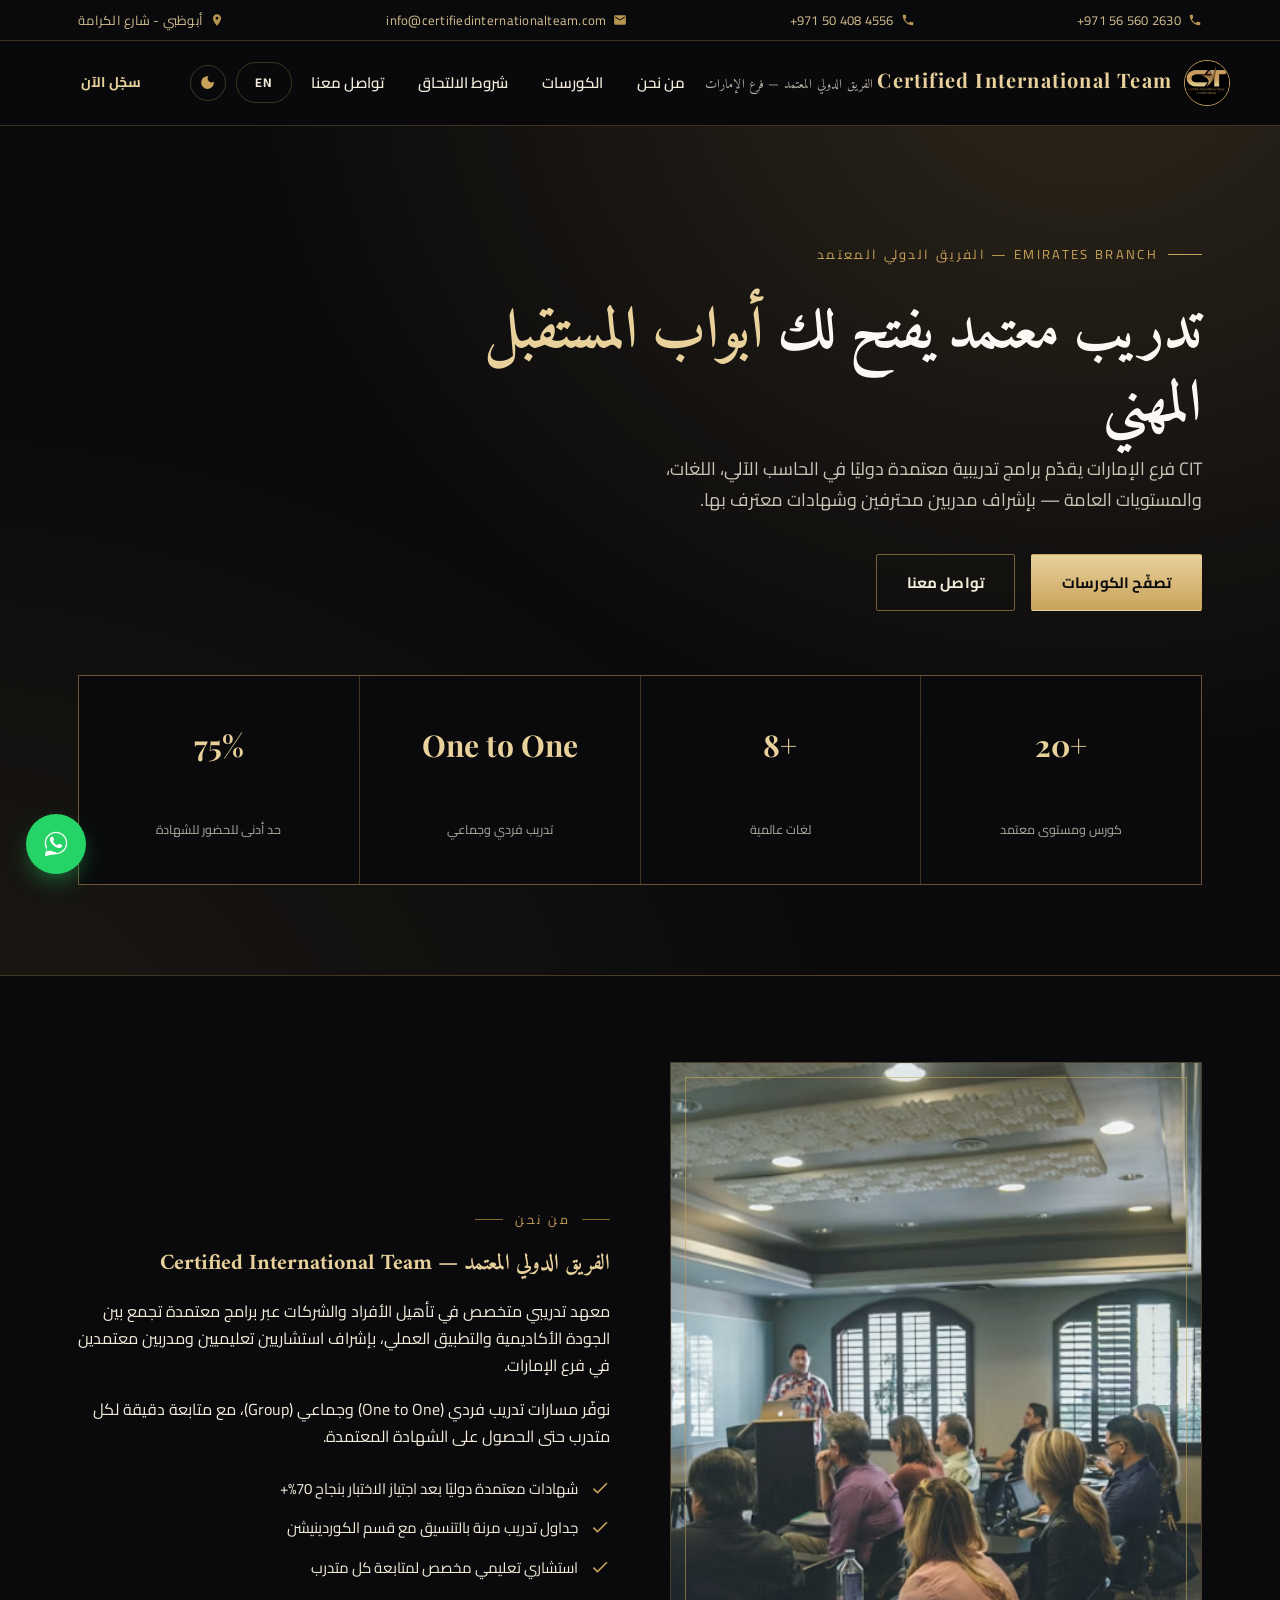
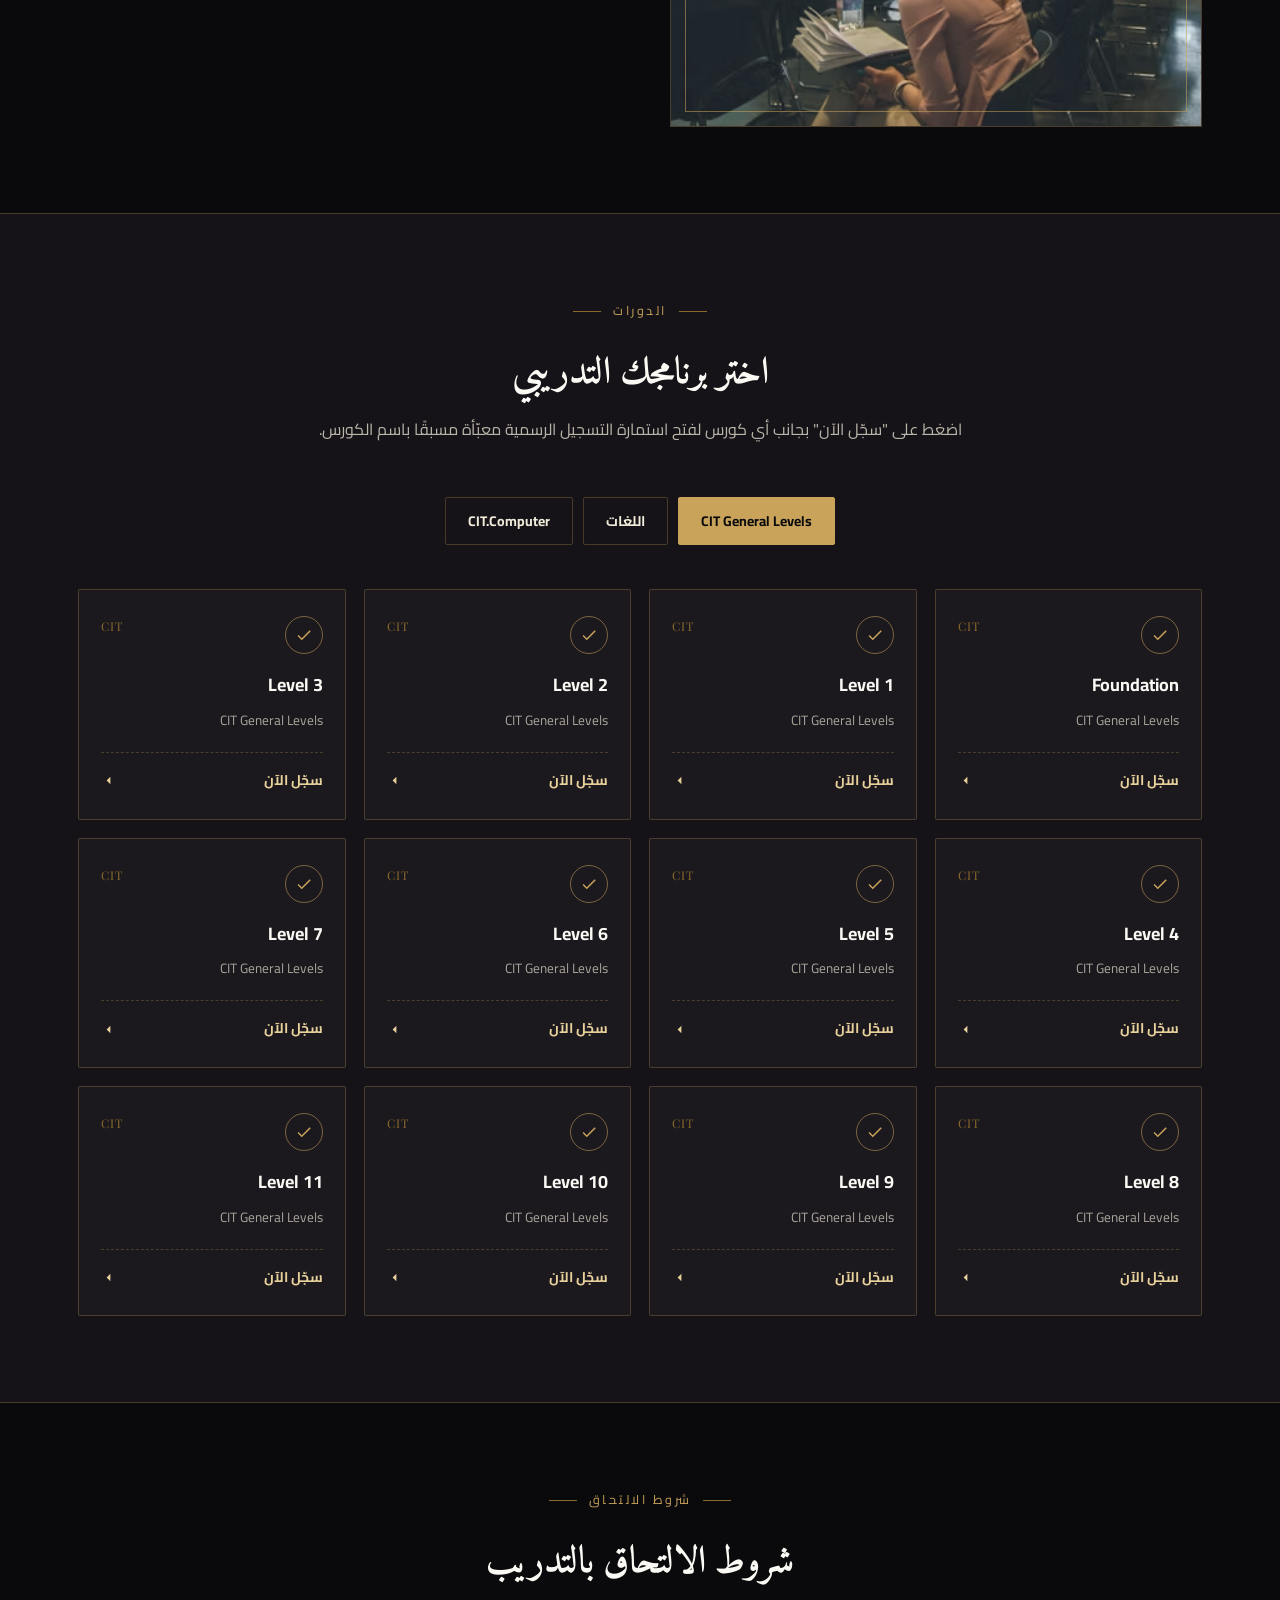
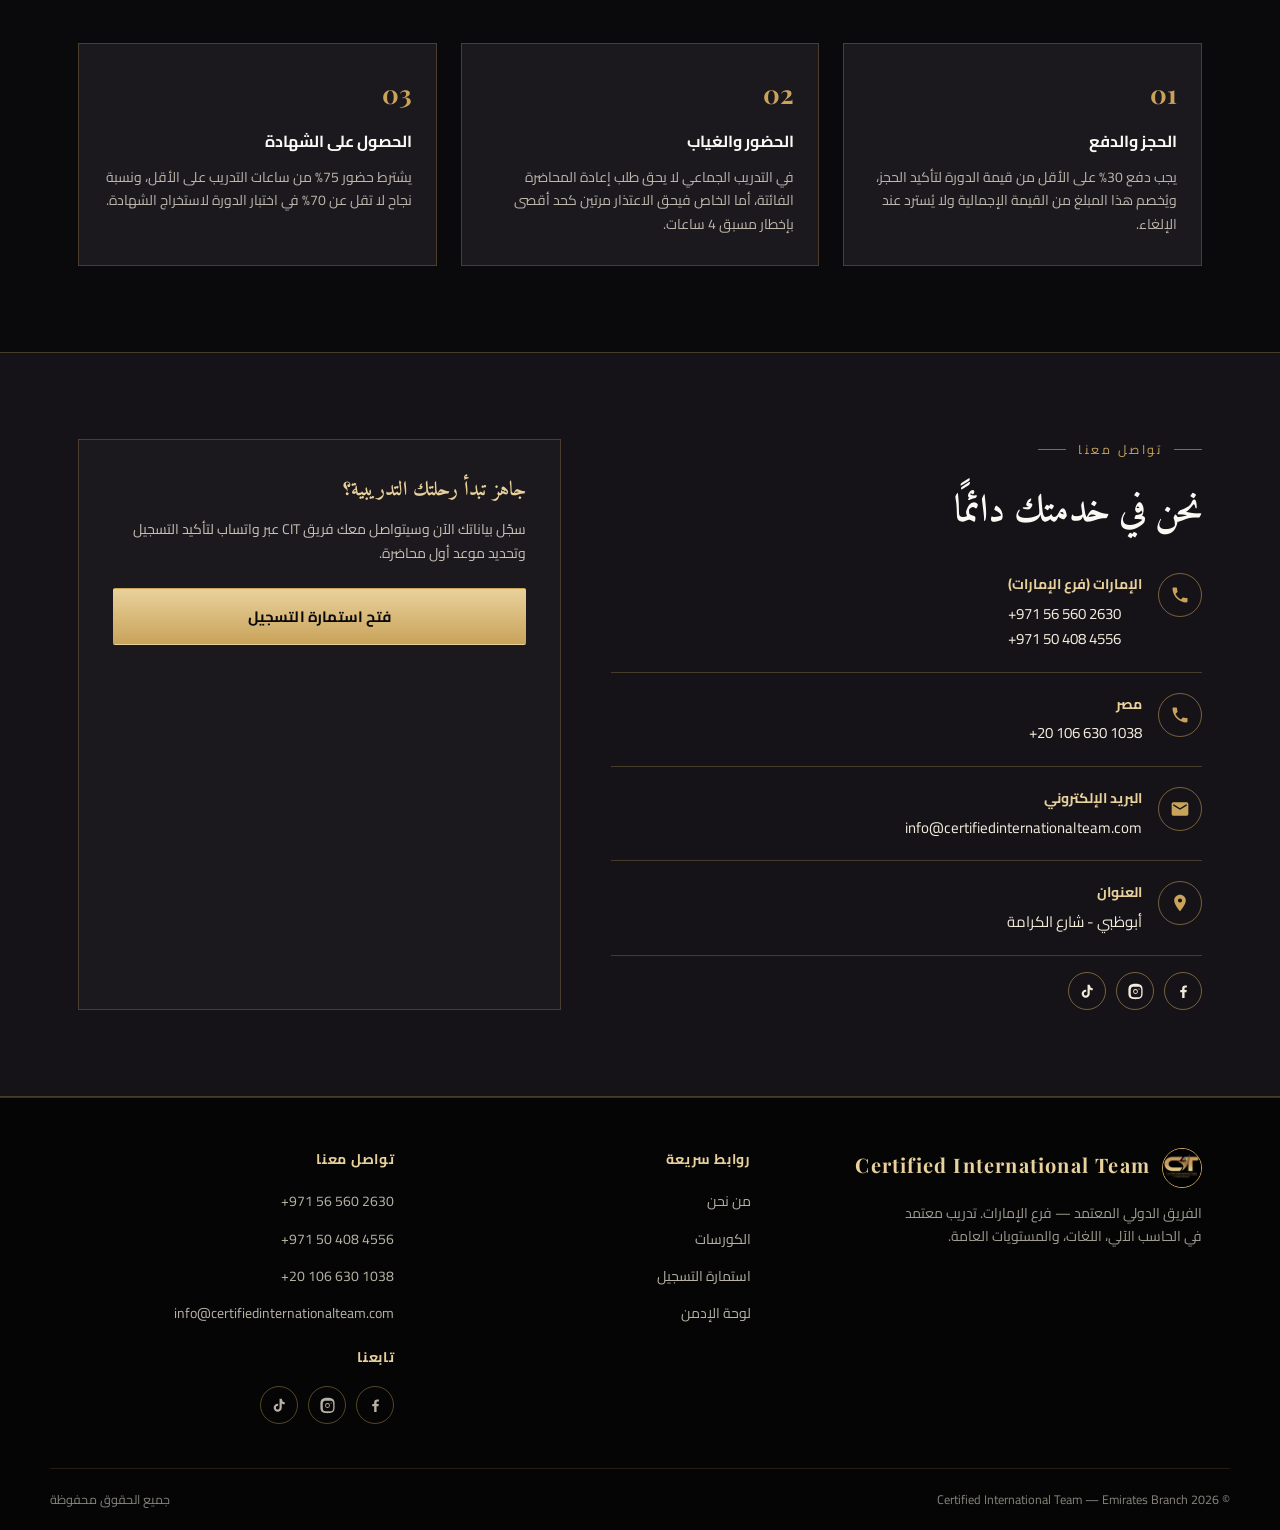
<file: index.html>
<!DOCTYPE html>
<html lang="ar" dir="rtl">
<head>
<meta charset="UTF-8">
<meta name="viewport" content="width=device-width, initial-scale=1.0">
<title>CIT | الفريق الدولي المعتمد — فرع الإمارات</title>
<meta name="description" content="Certified International Team - CIT Emirates Branch. دورات تدريبية معتمدة في الحاسب الآلي واللغات والمستويات العامة.">
<link rel="stylesheet" href="style.css">
<link rel="icon" type="image/jpeg" href="logo.jpg">
<link rel="apple-touch-icon" href="logo.jpg">
<script>
  /* Apply saved theme immediately to avoid a flash of the wrong theme */
  (function(){
    try{
      var theme = localStorage.getItem('cit_theme') || 'dark';
      document.documentElement.setAttribute('data-theme', theme);
      var lang = localStorage.getItem('cit_lang') || 'ar';
      document.documentElement.setAttribute('lang', lang === 'ar' ? 'ar' : 'en');
      document.documentElement.setAttribute('dir', lang === 'ar' ? 'rtl' : 'ltr');
    }catch(e){}
  })();
</script>
</head>
<body>

<div class="topbar">
  <div class="container">
    <div class="tb-item">
      <svg viewBox="0 0 24 24"><path d="M20 15.5c-1.2 0-2.4-.2-3.6-.6-.3-.1-.7 0-1 .2l-2.2 2.2c-2.8-1.4-5.1-3.7-6.6-6.6l2.2-2.2c.3-.3.4-.7.2-1-.4-1.1-.6-2.3-.6-3.6 0-.6-.4-1-1-1H4c-.6 0-1 .4-1 1 0 9.4 7.6 17 17 17 .6 0 1-.4 1-1v-3.5c0-.6-.4-1-1-1z"/></svg>
      <span class="ltr">+971 56 560 2630</span>
    </div>
    <div class="tb-item">
      <svg viewBox="0 0 24 24"><path d="M20 15.5c-1.2 0-2.4-.2-3.6-.6-.3-.1-.7 0-1 .2l-2.2 2.2c-2.8-1.4-5.1-3.7-6.6-6.6l2.2-2.2c.3-.3.4-.7.2-1-.4-1.1-.6-2.3-.6-3.6 0-.6-.4-1-1-1H4c-.6 0-1 .4-1 1 0 9.4 7.6 17 17 17 .6 0 1-.4 1-1v-3.5c0-.6-.4-1-1-1z"/></svg>
      <span class="ltr">+971 50 408 4556</span>
    </div>
    <div class="tb-item">
      <svg viewBox="0 0 24 24"><path d="M20 4H4c-1.1 0-2 .9-2 2v12c0 1.1.9 2 2 2h16c1.1 0 2-.9 2-2V6c0-1.1-.9-2-2-2zm0 4-8 5-8-5V6l8 5 8-5v2z"/></svg>
      <span class="ltr">info@certifiedinternationalteam.com</span>
    </div>
    <div class="tb-item">
      <svg viewBox="0 0 24 24"><path d="M12 2C8.1 2 5 5.1 5 9c0 5.2 7 13 7 13s7-7.8 7-13c0-3.9-3.1-7-7-7zm0 9.5A2.5 2.5 0 1 1 12 6.5a2.5 2.5 0 0 1 0 5z"/></svg>
      <span data-i18n="topAddress">أبوظبي - شارع الكرامة</span>
    </div>
  </div>
</div>

<header class="site-header">
  <div class="container nav-row">
    <a href="index.html" class="brand">
      <img src="logo.jpg" alt="CIT logo" class="brand-mark">
      <span class="brand-text">
        <span class="en">Certified International Team</span>
        <span class="ar">الفريق الدولي المعتمد — فرع الإمارات</span>
      </span>
    </a>
    <nav class="main-nav">
      <ul>
        <li><a href="#about" data-i18n="navAbout">من نحن</a></li>
        <li><a href="#courses" data-i18n="navCourses">الكورسات</a></li>
        <li><a href="#requirements" data-i18n="navRequirements">شروط الالتحاق</a></li>
        <li><a href="#contact" data-i18n="navContact">تواصل معنا</a></li>
      </ul>
    </nav>
    <div class="nav-controls">
      <button class="ctrl-btn lang-btn" type="button" aria-label="Switch language">
        <span class="lang-label">EN</span>
      </button>
      <button class="ctrl-btn theme-btn" type="button" aria-label="Toggle dark / light mode">
        <svg class="icon-moon" viewBox="0 0 24 24"><path d="M12 3a9 9 0 1 0 9 9c0-.46-.04-.92-.1-1.36a5.4 5.4 0 0 1-7.54-7.54A9 9 0 0 0 12 3z"/></svg>
        <svg class="icon-sun" viewBox="0 0 24 24"><path d="M12 4V2m0 20v-2M4.9 4.9 3.5 3.5m17 17-1.4-1.4M4 12H2m20 0h-2M4.9 19.1 3.5 20.5m17-17-1.4 1.4M12 7a5 5 0 1 0 0 10 5 5 0 0 0 0-10z"/></svg>
      </button>
    </div>
    <a href="#courses" class="btn nav-cta" data-i18n="navRegister">سجّل الآن</a>
    <button class="hamburger" aria-label="menu"><span></span><span></span><span></span></button>
  </div>
</header>

<section class="hero">
  <div class="container">
    <div class="hero-eyebrow" data-i18n="heroEyebrow">Emirates Branch — الفريق الدولي المعتمد</div>
    <h1 class="hero-title" data-i18n="heroTitle" data-i18n-html>تدريب معتمد يفتح لك <em>أبواب المستقبل</em> المهني</h1>
    <p class="hero-sub" data-i18n="heroSub">
      CIT فرع الإمارات يقدّم برامج تدريبية معتمدة دوليًا في الحاسب الآلي، اللغات، والمستويات العامة —
      بإشراف مدربين محترفين وشهادات معترف بها.
    </p>
    <div class="hero-actions">
      <a href="#courses" class="btn btn-primary" data-i18n="heroBrowse">تصفّح الكورسات</a>
      <a href="#contact" class="btn btn-outline" data-i18n="heroContact">تواصل معنا</a>
    </div>
    <div class="hero-stats">
      <div><div class="num">+20</div><div class="lbl" data-i18n="statCourses">كورس ومستوى معتمد</div></div>
      <div><div class="num">+8</div><div class="lbl" data-i18n="statLangs">لغات عالمية</div></div>
      <div><div class="num">One&nbsp;to&nbsp;One</div><div class="lbl" data-i18n="statOneToOne">تدريب فردي وجماعي</div></div>
      <div><div class="num">75%</div><div class="lbl" data-i18n="statAttendance">حد أدنى للحضور للشهادة</div></div>
    </div>
  </div>
</section>

<section id="about">
  <div class="container about-grid">
    <div class="about-media reveal">
      <img src="1.avif" alt="قاعة تدريب CIT" data-i18n-alt="aboutImgAlt">
      <div class="frame"></div>
    </div>
    <div class="about-copy reveal stagger">
      <div class="section-eyebrow" style="justify-content:flex-start;" data-i18n="aboutEyebrow">من نحن</div>
      <h3 data-i18n="aboutTitle">الفريق الدولي المعتمد — Certified International Team</h3>
      <p data-i18n="aboutP1">
        معهد تدريبي متخصص في تأهيل الأفراد والشركات عبر برامج معتمدة تجمع بين الجودة الأكاديمية
        والتطبيق العملي، بإشراف استشاريين تعليميين ومدربين معتمدين في فرع الإمارات.
      </p>
      <p data-i18n="aboutP2">
        نوفّر مسارات تدريب فردي (One to One) وجماعي (Group)، مع متابعة دقيقة لكل متدرب حتى الحصول
        على الشهادة المعتمدة.
      </p>
      <ul class="about-list">
        <li><svg viewBox="0 0 24 24"><path d="M9 16.2 4.8 12l-1.4 1.4L9 19 21 7l-1.4-1.4z"/></svg> <span data-i18n="aboutLi1">شهادات معتمدة دوليًا بعد اجتياز الاختبار بنجاح 70%+</span></li>
        <li><svg viewBox="0 0 24 24"><path d="M9 16.2 4.8 12l-1.4 1.4L9 19 21 7l-1.4-1.4z"/></svg> <span data-i18n="aboutLi2">جداول تدريب مرنة بالتنسيق مع قسم الكوردينيشن</span></li>
        <li><svg viewBox="0 0 24 24"><path d="M9 16.2 4.8 12l-1.4 1.4L9 19 21 7l-1.4-1.4z"/></svg> <span data-i18n="aboutLi3">استشاري تعليمي مخصص لمتابعة كل متدرب</span></li>
      </ul>
    </div>
  </div>
</section>

<section id="courses" class="section-alt">
  <div class="container">
    <div class="section-head reveal">
      <div class="section-eyebrow" data-i18n="coursesEyebrow">الدورات</div>
      <h2 class="section-title" data-i18n="coursesTitle">اختر برنامجك التدريبي</h2>
      <p class="section-desc" data-i18n="coursesDesc">اضغط على "سجّل الآن" بجانب أي كورس لفتح استمارة التسجيل الرسمية معبّأة مسبقًا باسم الكورس.</p>
    </div>

    <div class="course-tabs reveal">
      <button class="course-tab active" data-target="grp-levels">CIT General Levels</button>
      <button class="course-tab" data-target="grp-languages" data-i18n="tabLanguages">اللغات</button>
      <button class="course-tab" data-target="grp-computer">CIT.Computer</button>
    </div>

    <!-- General Levels -->
    <div class="course-group active" id="grp-levels">
      <div class="course-grid" id="levelsGrid"></div>
    </div>

    <!-- Languages -->
    <div class="course-group" id="grp-languages">
      <div class="course-grid" id="languagesGrid"></div>
    </div>

    <!-- Computer -->
    <div class="course-group" id="grp-computer">
      <div class="course-grid" id="computerGrid"></div>
    </div>
  </div>
</section>

<section id="requirements">
  <div class="container">
    <div class="section-head reveal">
      <div class="section-eyebrow" data-i18n="reqEyebrow">شروط الالتحاق</div>
      <h2 class="section-title" data-i18n="reqTitle">شروط الالتحاق بالتدريب</h2>
    </div>
    <div class="req-grid reveal stagger">
      <div class="req-card">
        <div class="req-num">01</div>
        <h4 data-i18n="req1Title">الحجز والدفع</h4>
        <p data-i18n="req1Desc">يجب دفع 30% على الأقل من قيمة الدورة لتأكيد الحجز، ويُخصم هذا المبلغ من القيمة الإجمالية ولا يُسترد عند الإلغاء.</p>
      </div>
      <div class="req-card">
        <div class="req-num">02</div>
        <h4 data-i18n="req2Title">الحضور والغياب</h4>
        <p data-i18n="req2Desc">في التدريب الجماعي لا يحق طلب إعادة المحاضرة الفائتة، أما الخاص فيحق الاعتذار مرتين كحد أقصى بإخطار مسبق 4 ساعات.</p>
      </div>
      <div class="req-card">
        <div class="req-num">03</div>
        <h4 data-i18n="req3Title">الحصول على الشهادة</h4>
        <p data-i18n="req3Desc">يشترط حضور 75% من ساعات التدريب على الأقل، ونسبة نجاح لا تقل عن 70% في اختبار الدورة لاستخراج الشهادة.</p>
      </div>
    </div>
  </div>
</section>

<section id="contact" class="section-alt">
  <div class="container contact-grid">
    <div class="reveal">
      <div class="section-eyebrow" style="justify-content:flex-start;" data-i18n="contactEyebrow">تواصل معنا</div>
      <h2 class="section-title" data-i18n="contactTitle">نحن في خدمتك دائمًا</h2>
      <div class="contact-item">
        <div class="ci-icon"><svg viewBox="0 0 24 24"><path d="M20 15.5c-1.2 0-2.4-.2-3.6-.6-.3-.1-.7 0-1 .2l-2.2 2.2c-2.8-1.4-5.1-3.7-6.6-6.6l2.2-2.2c.3-.3.4-.7.2-1-.4-1.1-.6-2.3-.6-3.6 0-.6-.4-1-1-1H4c-.6 0-1 .4-1 1 0 9.4 7.6 17 17 17 .6 0 1-.4 1-1v-3.5c0-.6-.4-1-1-1z"/></svg></div>
        <div><h5 data-i18n="contactUaeLabel">الإمارات (فرع الإمارات)</h5><p class="ltr">+971 56 560 2630</p><p class="ltr">+971 50 408 4556</p></div>
      </div>
      <div class="contact-item">
        <div class="ci-icon"><svg viewBox="0 0 24 24"><path d="M20 15.5c-1.2 0-2.4-.2-3.6-.6-.3-.1-.7 0-1 .2l-2.2 2.2c-2.8-1.4-5.1-3.7-6.6-6.6l2.2-2.2c.3-.3.4-.7.2-1-.4-1.1-.6-2.3-.6-3.6 0-.6-.4-1-1-1H4c-.6 0-1 .4-1 1 0 9.4 7.6 17 17 17 .6 0 1-.4 1-1v-3.5c0-.6-.4-1-1-1z"/></svg></div>
        <div><h5 data-i18n="contactEgLabel">مصر</h5><p class="ltr">+20 106 630 1038</p></div>
      </div>
      <div class="contact-item">
        <div class="ci-icon"><svg viewBox="0 0 24 24"><path d="M20 4H4c-1.1 0-2 .9-2 2v12c0 1.1.9 2 2 2h16c1.1 0 2-.9 2-2V6c0-1.1-.9-2-2-2zm0 4-8 5-8-5V6l8 5 8-5v2z"/></svg></div>
        <div><h5 data-i18n="contactEmailLabel">البريد الإلكتروني</h5><p class="ltr">info@certifiedinternationalteam.com</p></div>
      </div>
      <div class="contact-item">
        <div class="ci-icon"><svg viewBox="0 0 24 24"><path d="M12 2C8.1 2 5 5.1 5 9c0 5.2 7 13 7 13s7-7.8 7-13c0-3.9-3.1-7-7-7zm0 9.5A2.5 2.5 0 1 1 12 6.5a2.5 2.5 0 0 1 0 5z"/></svg></div>
        <div><h5 data-i18n="contactAddressLabel">العنوان</h5><p data-i18n="topAddress">أبوظبي - شارع الكرامة</p></div>
      </div>
      <div class="social-row">
        <a class="social-btn" href="https://www.facebook.com/certifiedInternationalteam.net?locale=ar_AR" target="_blank" rel="noopener" aria-label="Facebook">
          <svg viewBox="0 0 24 24"><path d="M13.5 21v-8h2.7l.4-3.1h-3.1V8c0-.9.3-1.5 1.6-1.5h1.7V3.6C16.5 3.5 15.5 3.4 14.3 3.4c-2.5 0-4.2 1.5-4.2 4.3v2.2H7.4v3.1h2.7v8h3.4z"/></svg>
        </a>
        <a class="social-btn" href="https://www.instagram.com/citinternational2023?igsh=cjhwNzh3dGcyb3Q3" target="_blank" rel="noopener" aria-label="Instagram">
          <svg viewBox="0 0 24 24"><path d="M12 8.6a3.4 3.4 0 1 0 0 6.8 3.4 3.4 0 0 0 0-6.8zm0 5.6a2.2 2.2 0 1 1 0-4.4 2.2 2.2 0 0 1 0 4.4zM17.9 8.4a.8.8 0 1 1-1.6 0 .8.8 0 0 1 1.6 0zM21.9 7.6c-.1-1.1-.3-1.9-.7-2.6a5.2 5.2 0 0 0-3-3c-.7-.4-1.5-.6-2.6-.7C14.5 1.2 14.1 1.2 12 1.2s-2.5 0-3.6.1c-1.1.1-1.9.3-2.6.7a5.2 5.2 0 0 0-3 3c-.4.7-.6 1.5-.7 2.6C2 8.7 2 9.1 2 12s0 3.3.1 4.4c.1 1.1.3 1.9.7 2.6a5.2 5.2 0 0 0 3 3c.7.4 1.5.6 2.6.7 1.1.1 1.5.1 3.6.1s2.5 0 3.6-.1c1.1-.1 1.9-.3 2.6-.7a5.2 5.2 0 0 0 3-3c.4-.7.6-1.5.7-2.6.1-1.1.1-1.5.1-4.4s0-3.3-.1-4.4zM20 16.2c0 1-.2 1.5-.3 1.9-.3.7-.9 1.3-1.6 1.6-.4.1-.9.3-1.9.3-1.1.1-1.4.1-3.5.1s-2.5 0-3.5-.1c-1-.1-1.5-.2-1.9-.3-.7-.3-1.3-.9-1.6-1.6-.1-.4-.3-.9-.3-1.9-.1-1.1-.1-1.4-.1-3.5s0-2.5.1-3.5c0-1 .2-1.5.3-1.9.3-.7.9-1.3 1.6-1.6.4-.1.9-.3 1.9-.3 1.1-.1 1.4-.1 3.5-.1s2.5 0 3.5.1c1 .1 1.5.2 1.9.3.7.3 1.3.9 1.6 1.6.1.4.3.9.3 1.9.1 1.1.1 1.4.1 3.5s0 2.5-.1 3.5z"/></svg>
        </a>
        <a class="social-btn" href="#" target="_blank" rel="noopener" aria-label="TikTok">
          <svg viewBox="0 0 24 24"><path d="M16.6 5.82c-.9-.79-1.44-1.94-1.44-3.22h-3.1v12.4c0 1.44-1.16 2.6-2.6 2.6a2.6 2.6 0 0 1 0-5.2c.24 0 .48.03.7.1V9.4a5.7 5.7 0 0 0-.7-.04c-3.15 0-5.7 2.55-5.7 5.7s2.55 5.7 5.7 5.7 5.7-2.55 5.7-5.7V9.01c1.19.85 2.65 1.35 4.22 1.35V7.3c-1.03 0-1.99-.34-2.78-.9a4.28 4.28 0 0 1-.9-.58z"/></svg>
        </a>
      </div>
    </div>
    <div class="contact-panel reveal">
      <h3 data-i18n="contactPanelTitle">جاهز تبدأ رحلتك التدريبية؟</h3>
      <p data-i18n="contactPanelDesc">سجّل بياناتك الآن وسيتواصل معك فريق CIT عبر واتساب لتأكيد التسجيل وتحديد موعد أول محاضرة.</p>
      <a href="form.html" class="btn btn-primary btn-block" data-i18n="contactPanelBtn">فتح استمارة التسجيل</a>
    </div>
  </div>
</section>

<footer class="site-footer">
  <div class="container footer-top">
    <div class="footer-brand">
      <div class="brand">
        <img src="logo.jpg" alt="CIT logo" class="brand-mark" style="width:40px;height:40px;">
        <span class="brand-text"><span class="en">Certified International Team</span></span>
      </div>
      <p data-i18n="footerBrandDesc">الفريق الدولي المعتمد — فرع الإمارات. تدريب معتمد في الحاسب الآلي، اللغات، والمستويات العامة.</p>
    </div>
    <div class="footer-col">
      <h5 data-i18n="footerQuickLinks">روابط سريعة</h5>
      <ul>
        <li><a href="#about" data-i18n="navAbout">من نحن</a></li>
        <li><a href="#courses" data-i18n="navCourses">الكورسات</a></li>
        <li><a href="form.html" data-i18n="footerRegForm">استمارة التسجيل</a></li>
        <li><a href="admin.html" data-i18n="footerAdminPanel">لوحة الإدمن</a></li>
      </ul>
    </div>
    <div class="footer-col">
      <h5 data-i18n="footerContact">تواصل معنا</h5>
      <ul>
        <li class="ltr"><a href="https://wa.me/971565602630" target="_blank">+971 56 560 2630</a></li>
        <li class="ltr"><a href="https://wa.me/971504084556" target="_blank">+971 50 408 4556</a></li>
        <li class="ltr"><a href="https://wa.me/201066301038" target="_blank">+20 106 630 1038</a></li>
        <li><a href="mailto:info@certifiedinternationalteam.com">info@certifiedinternationalteam.com</a></li>
      </ul>
      <h5 style="margin-top:20px;" data-i18n="footerFollow">تابعنا</h5>
      <div class="social-row">
        <a class="social-btn" href="https://www.facebook.com/certifiedInternationalteam.net?locale=ar_AR" target="_blank" rel="noopener" aria-label="Facebook">
          <svg viewBox="0 0 24 24"><path d="M13.5 21v-8h2.7l.4-3.1h-3.1V8c0-.9.3-1.5 1.6-1.5h1.7V3.6C16.5 3.5 15.5 3.4 14.3 3.4c-2.5 0-4.2 1.5-4.2 4.3v2.2H7.4v3.1h2.7v8h3.4z"/></svg>
        </a>
        <a class="social-btn" href="https://www.instagram.com/citinternational2023?igsh=cjhwNzh3dGcyb3Q3" target="_blank" rel="noopener" aria-label="Instagram">
          <svg viewBox="0 0 24 24"><path d="M12 8.6a3.4 3.4 0 1 0 0 6.8 3.4 3.4 0 0 0 0-6.8zm0 5.6a2.2 2.2 0 1 1 0-4.4 2.2 2.2 0 0 1 0 4.4zM17.9 8.4a.8.8 0 1 1-1.6 0 .8.8 0 0 1 1.6 0zM21.9 7.6c-.1-1.1-.3-1.9-.7-2.6a5.2 5.2 0 0 0-3-3c-.7-.4-1.5-.6-2.6-.7C14.5 1.2 14.1 1.2 12 1.2s-2.5 0-3.6.1c-1.1.1-1.9.3-2.6.7a5.2 5.2 0 0 0-3 3c-.4.7-.6 1.5-.7 2.6C2 8.7 2 9.1 2 12s0 3.3.1 4.4c.1 1.1.3 1.9.7 2.6a5.2 5.2 0 0 0 3 3c.7.4 1.5.6 2.6.7 1.1.1 1.5.1 3.6.1s2.5 0 3.6-.1c1.1-.1 1.9-.3 2.6-.7a5.2 5.2 0 0 0 3-3c.4-.7.6-1.5.7-2.6.1-1.1.1-1.5.1-4.4s0-3.3-.1-4.4zM20 16.2c0 1-.2 1.5-.3 1.9-.3.7-.9 1.3-1.6 1.6-.4.1-.9.3-1.9.3-1.1.1-1.4.1-3.5.1s-2.5 0-3.5-.1c-1-.1-1.5-.2-1.9-.3-.7-.3-1.3-.9-1.6-1.6-.1-.4-.3-.9-.3-1.9-.1-1.1-.1-1.4-.1-3.5s0-2.5.1-3.5c0-1 .2-1.5.3-1.9.3-.7.9-1.3 1.6-1.6.4-.1.9-.3 1.9-.3 1.1-.1 1.4-.1 3.5-.1s2.5 0 3.5.1c1 .1 1.5.2 1.9.3.7.3 1.3.9 1.6 1.6.1.4.3.9.3 1.9.1 1.1.1 1.4.1 3.5s0 2.5-.1 3.5z"/></svg>
        </a>
        <a class="social-btn" href="#" target="_blank" rel="noopener" aria-label="TikTok">
          <svg viewBox="0 0 24 24"><path d="M16.6 5.82c-.9-.79-1.44-1.94-1.44-3.22h-3.1v12.4c0 1.44-1.16 2.6-2.6 2.6a2.6 2.6 0 0 1 0-5.2c.24 0 .48.03.7.1V9.4a5.7 5.7 0 0 0-.7-.04c-3.15 0-5.7 2.55-5.7 5.7s2.55 5.7 5.7 5.7 5.7-2.55 5.7-5.7V9.01c1.19.85 2.65 1.35 4.22 1.35V7.3c-1.03 0-1.99-.34-2.78-.9a4.28 4.28 0 0 1-.9-.58z"/></svg>
        </a>
      </div>
    </div>
  </div>
  <div class="container footer-bottom">
    <span>© <span class="year-now"></span> Certified International Team — Emirates Branch</span>
    <span data-i18n="footerRights">جميع الحقوق محفوظة</span>
  </div>
</footer>

<!-- Floating WhatsApp button -->
<a class="wa-float" href="https://chat.whatsapp.com/F27X0nnYdzM5HH4cSkR1bi" target="_blank" rel="noopener" aria-label="WhatsApp">
  <svg viewBox="0 0 32 32"><path d="M16.02 3C9.4 3 4 8.36 4 15c0 2.34.65 4.53 1.78 6.4L4 29l7.78-1.72A11.9 11.9 0 0 0 16.02 27C22.64 27 28 21.64 28 15S22.64 3 16.02 3zm0 21.7c-1.98 0-3.83-.55-5.4-1.5l-.39-.23-4.62 1.02.98-4.5-.25-.4A9.6 9.6 0 0 1 5.4 15c0-5.86 4.77-10.62 10.62-10.62 5.85 0 10.6 4.76 10.6 10.62 0 5.86-4.75 10.62-10.6 10.62zm5.85-7.96c-.32-.16-1.9-.94-2.2-1.04-.29-.1-.5-.16-.72.16-.21.32-.83 1.04-1.02 1.25-.19.21-.37.24-.7.08-.32-.16-1.34-.5-2.55-1.58-.94-.84-1.58-1.87-1.76-2.19-.19-.32-.02-.5.14-.65.14-.14.32-.37.48-.56.16-.19.21-.32.32-.53.1-.21.05-.4-.03-.56-.08-.16-.72-1.75-.99-2.39-.26-.63-.53-.55-.72-.55-.19 0-.4-.02-.61-.02-.21 0-.56.08-.85.4-.29.32-1.12 1.1-1.12 2.68 0 1.58 1.15 3.1 1.31 3.32.16.21 2.26 3.44 5.47 4.83.76.33 1.36.53 1.82.68.77.24 1.46.21 2.02.13.62-.09 1.9-.78 2.17-1.53.27-.75.27-1.4.19-1.53-.08-.13-.29-.21-.61-.37z"/></svg>
</a>

<script src="app.js"></script>
</body>
</html>
</file>
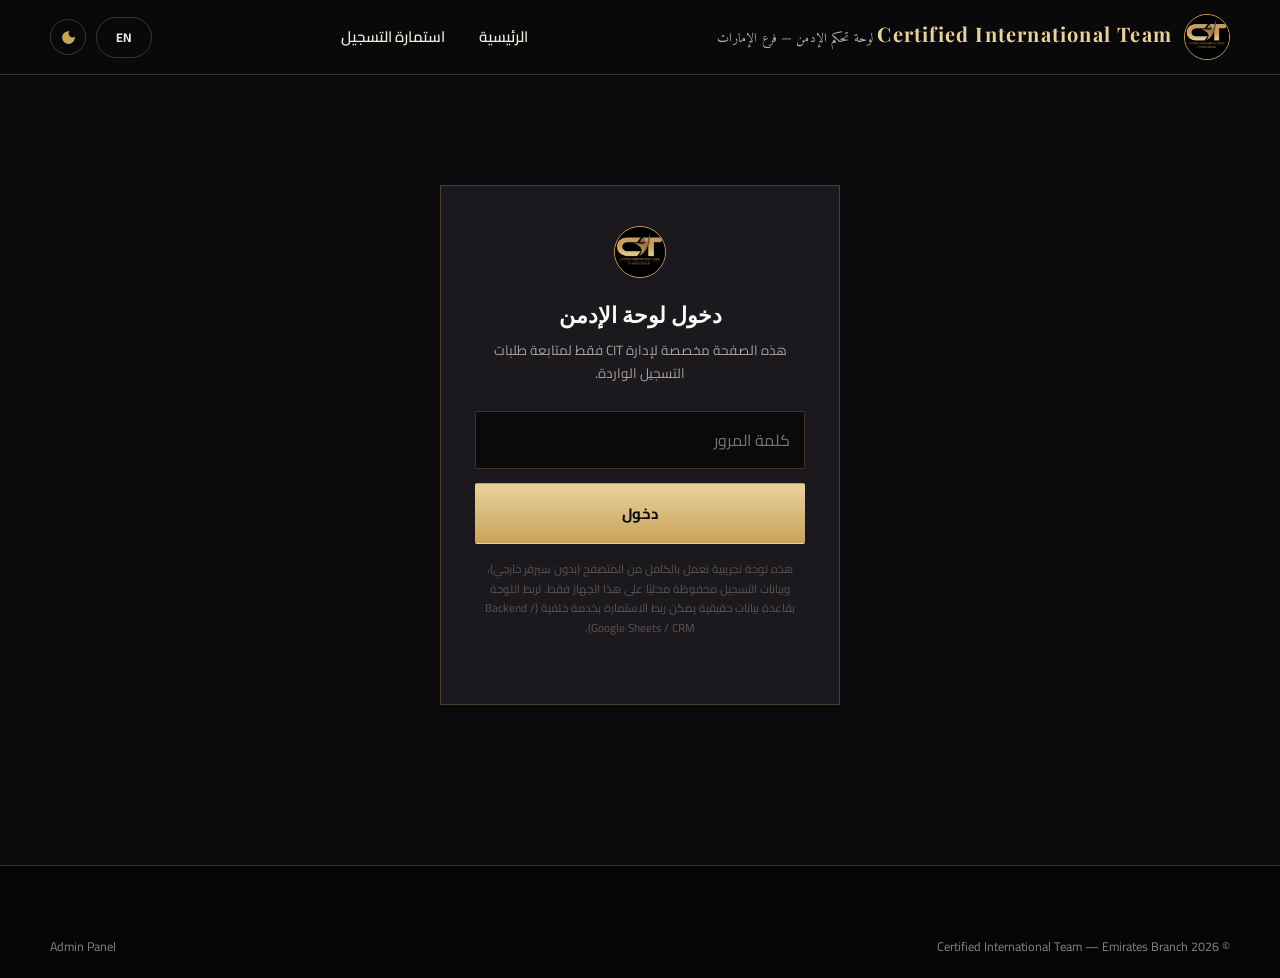
<file: admin.html>
<!DOCTYPE html>
<html lang="ar" dir="rtl">
<head>
<meta charset="UTF-8">
<meta name="viewport" content="width=device-width, initial-scale=1.0">
<title>لوحة الإدمن — CIT Admin</title>
<link rel="stylesheet" href="style.css">
<link rel="icon" type="image/jpeg" href="logo.jpg">
<link rel="apple-touch-icon" href="logo.jpg">
<script>
  (function(){
    try{
      var theme = localStorage.getItem('cit_theme') || 'dark';
      document.documentElement.setAttribute('data-theme', theme);
      var lang = localStorage.getItem('cit_lang') || 'ar';
      document.documentElement.setAttribute('lang', lang === 'ar' ? 'ar' : 'en');
      document.documentElement.setAttribute('dir', lang === 'ar' ? 'rtl' : 'ltr');
    }catch(e){}
  })();
</script>
</head>
<body>

<header class="site-header">
  <div class="container nav-row">
    <a href="index.html" class="brand">
      <img src="logo.jpg" alt="CIT logo" class="brand-mark">
      <span class="brand-text">
        <span class="en">Certified International Team</span>
        <span class="ar" data-i18n="adminBrandSub">لوحة تحكم الإدمن — فرع الإمارات</span>
      </span>
    </a>
    <nav class="main-nav">
      <ul>
        <li><a href="index.html" data-i18n="navHome">الرئيسية</a></li>
        <li><a href="form.html" data-i18n="footerRegForm">استمارة التسجيل</a></li>
      </ul>
    </nav>
    <div class="nav-controls">
      <button class="ctrl-btn lang-btn" type="button" aria-label="Switch language">
        <span class="lang-label">EN</span>
      </button>
      <button class="ctrl-btn theme-btn" type="button" aria-label="Toggle dark / light mode">
        <svg class="icon-moon" viewBox="0 0 24 24"><path d="M12 3a9 9 0 1 0 9 9c0-.46-.04-.92-.1-1.36a5.4 5.4 0 0 1-7.54-7.54A9 9 0 0 0 12 3z"/></svg>
        <svg class="icon-sun" viewBox="0 0 24 24"><path d="M12 4V2m0 20v-2M4.9 4.9 3.5 3.5m17 17-1.4-1.4M4 12H2m20 0h-2M4.9 19.1 3.5 20.5m17-17-1.4 1.4M12 7a5 5 0 1 0 0 10 5 5 0 0 0 0-10z"/></svg>
      </button>
    </div>
    <button id="adminLogout" class="btn nav-cta" style="display:none;border-color:#c84646;color:#f3b3b3;" data-i18n="adminLogout">تسجيل الخروج</button>
    <button class="hamburger" aria-label="menu"><span></span><span></span><span></span></button>
  </div>
</header>

<section class="admin-shell">
  <div class="container">

    <!-- Login gate -->
    <div class="admin-login" id="adminLogin">
      <img src="logo.jpg" alt="CIT logo" class="fc-mark">
      <h2 data-i18n="adminLoginTitle">دخول لوحة الإدمن</h2>
      <p data-i18n="adminLoginDesc">هذه الصفحة مخصصة لإدارة CIT فقط لمتابعة طلبات التسجيل الواردة.</p>
      <form id="adminLoginForm">
        <input type="password" id="adminPassword" placeholder="كلمة المرور" data-i18n-placeholder="adminPasswordPH" required autocomplete="off">
        <button type="submit" class="btn btn-primary btn-block" data-i18n="adminLoginBtn">دخول</button>
      </form>
      <p id="adminLoginErr" style="display:none;color:#f3b3b3;font-size:13px;margin-top:12px;" data-i18n="adminLoginErr">كلمة المرور غير صحيحة، حاول مرة أخرى.</p>
      <p class="hint" data-i18n="adminHint">
        هذه لوحة تجريبية تعمل بالكامل من المتصفح (بدون سيرفر خارجي)، وبيانات التسجيل محفوظة محليًا على هذا الجهاز فقط.
        لربط اللوحة بقاعدة بيانات حقيقية يمكن ربط الاستمارة بخدمة خلفية (Backend / Google Sheets / CRM).
      </p>
    </div>

    <!-- Dashboard -->
    <div id="adminDashboard" style="display:none;">
      <div class="admin-topline">
        <h1 data-i18n="adminDashTitle">طلبات التسجيل الواردة</h1>
        <div style="display:flex;gap:10px;">
          <a href="form.html" class="btn btn-outline btn-sm" data-i18n="adminAddNew">+ إضافة طلب جديد</a>
          <a id="openSheetBtn" href="#" target="_blank" rel="noopener" class="btn btn-outline btn-sm" style="display:none;" data-i18n="adminOpenSheet">📊 فتح جدول جوجل شيت</a>
          <button id="clearAllBtn" class="btn btn-sm" style="border:1px solid #c84646;color:#f3b3b3;" data-i18n="adminClearAll">حذف الكل</button>
        </div>
      </div>

      <div class="admin-stats">
        <div class="astat"><div class="n" id="statTotal">0</div><div class="l" data-i18n="adminStatTotal">إجمالي الطلبات</div></div>
        <div class="astat"><div class="n" id="statToday">0</div><div class="l" data-i18n="adminStatToday">طلبات اليوم</div></div>
        <div class="astat"><div class="n" id="statCourses">0</div><div class="l" data-i18n="adminStatCourses">كورسات مختلفة مطلوبة</div></div>
      </div>

      <div class="admin-table-wrap">
        <table class="admin-table" id="adminTable">
          <thead>
            <tr>
              <th data-i18n="adminThDate">التاريخ</th>
              <th data-i18n="adminThName">الاسم</th>
              <th data-i18n="adminThMobile">الموبايل</th>
              <th data-i18n="adminThCourses">الكورسات</th>
              <th data-i18n="adminThPayment">الدفع</th>
              <th data-i18n="adminThActions">إجراءات</th>
            </tr>
          </thead>
          <tbody id="adminTableBody"></tbody>
        </table>
        <div class="empty-state" id="adminEmptyState">
          <svg viewBox="0 0 24 24"><path d="M12 2C6.5 2 2 6.5 2 12s4.5 10 10 10 10-4.5 10-10S17.5 2 12 2zm1 15h-2v-2h2v2zm0-4h-2V7h2v6z"/></svg>
          <div data-i18n="adminEmptyState">لا توجد طلبات تسجيل حتى الآن.</div>
        </div>
      </div>
    </div>

  </div>
</section>

<!-- Detail modal -->
<div class="modal-overlay" id="modalOverlay">
  <div class="modal-box">
    <div class="modal-head">
      <h3 data-i18n="adminModalTitle">تفاصيل طلب التسجيل</h3>
      <button class="modal-close" id="modalCloseBtn">&times;</button>
    </div>
    <div class="modal-body" id="modalBody"></div>
  </div>
</div>

<footer class="site-footer">
  <div class="container footer-bottom" style="border-top:0;">
    <span>© <span class="year-now"></span> Certified International Team — Emirates Branch</span>
    <span class="ltr" data-i18n="adminFooterTag">Admin Panel</span>
  </div>
</footer>

<script src="app.js"></script>
</body>
</html>
</file>
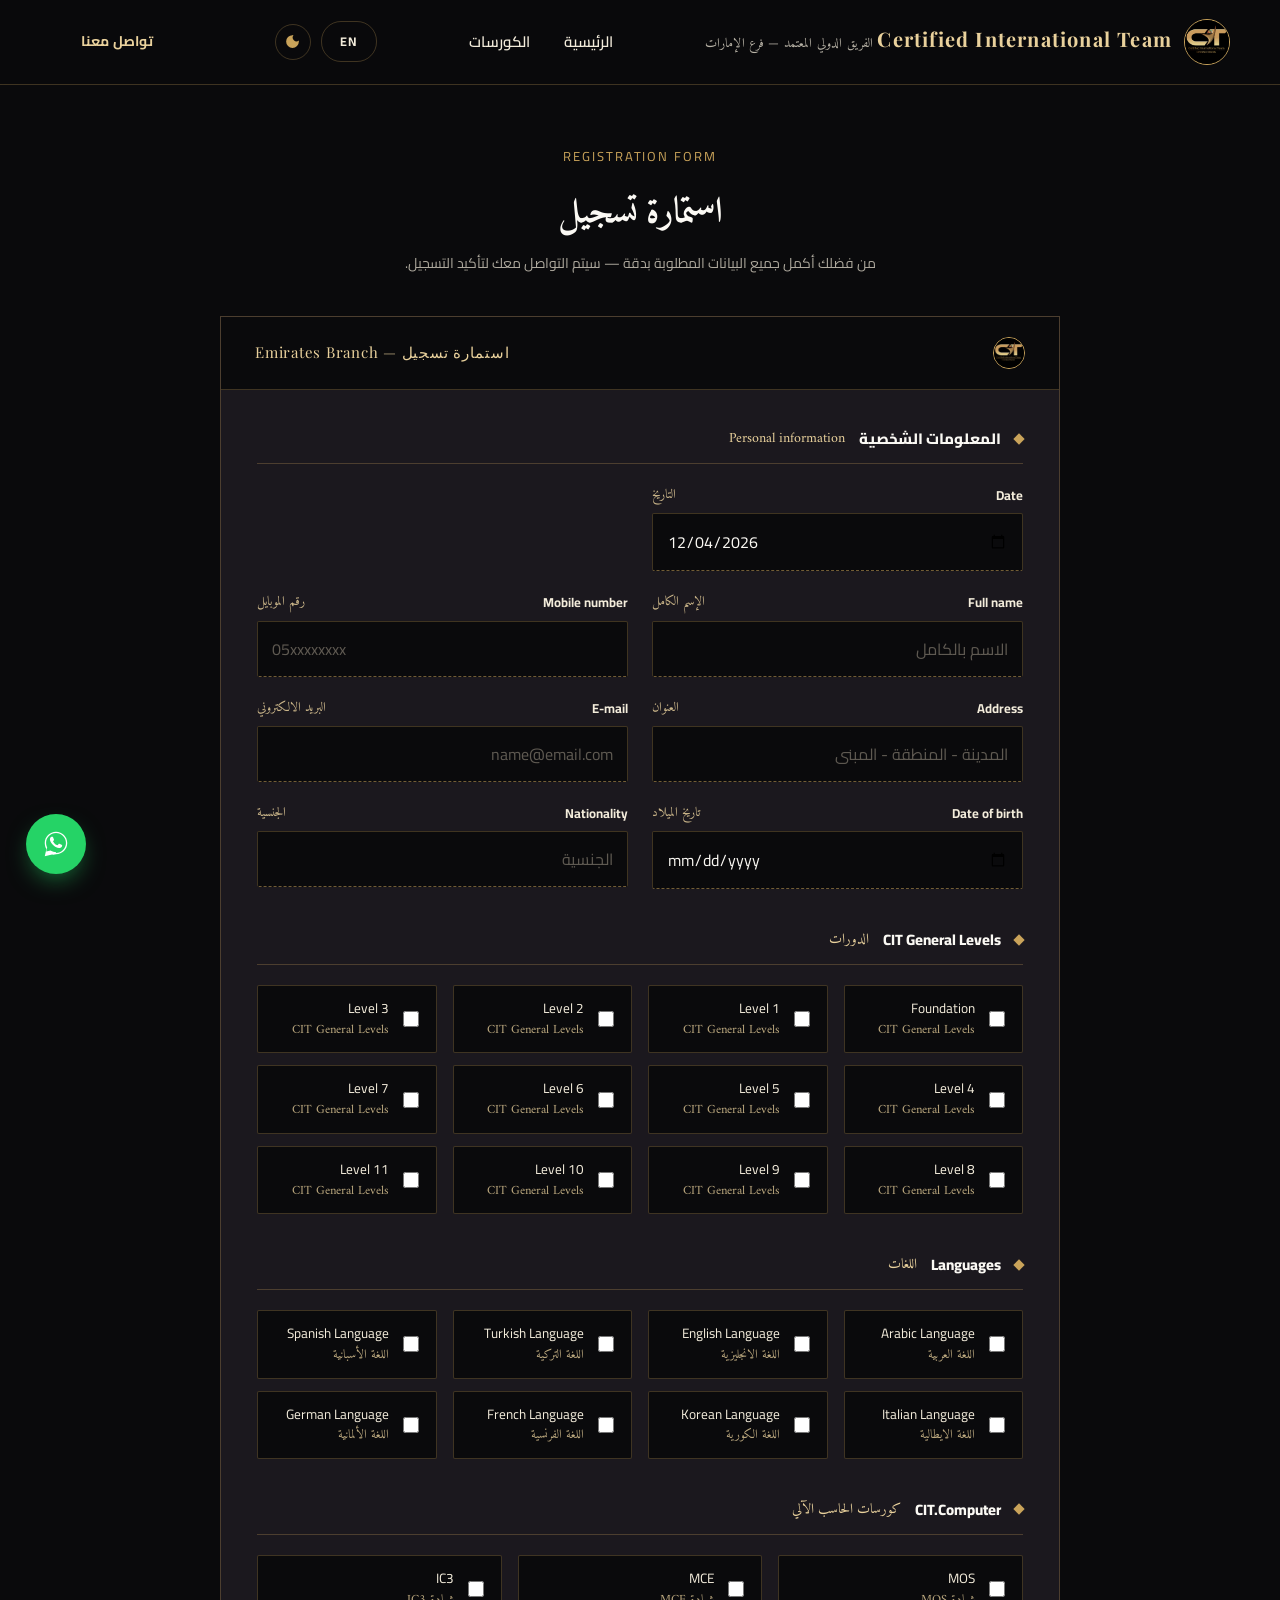
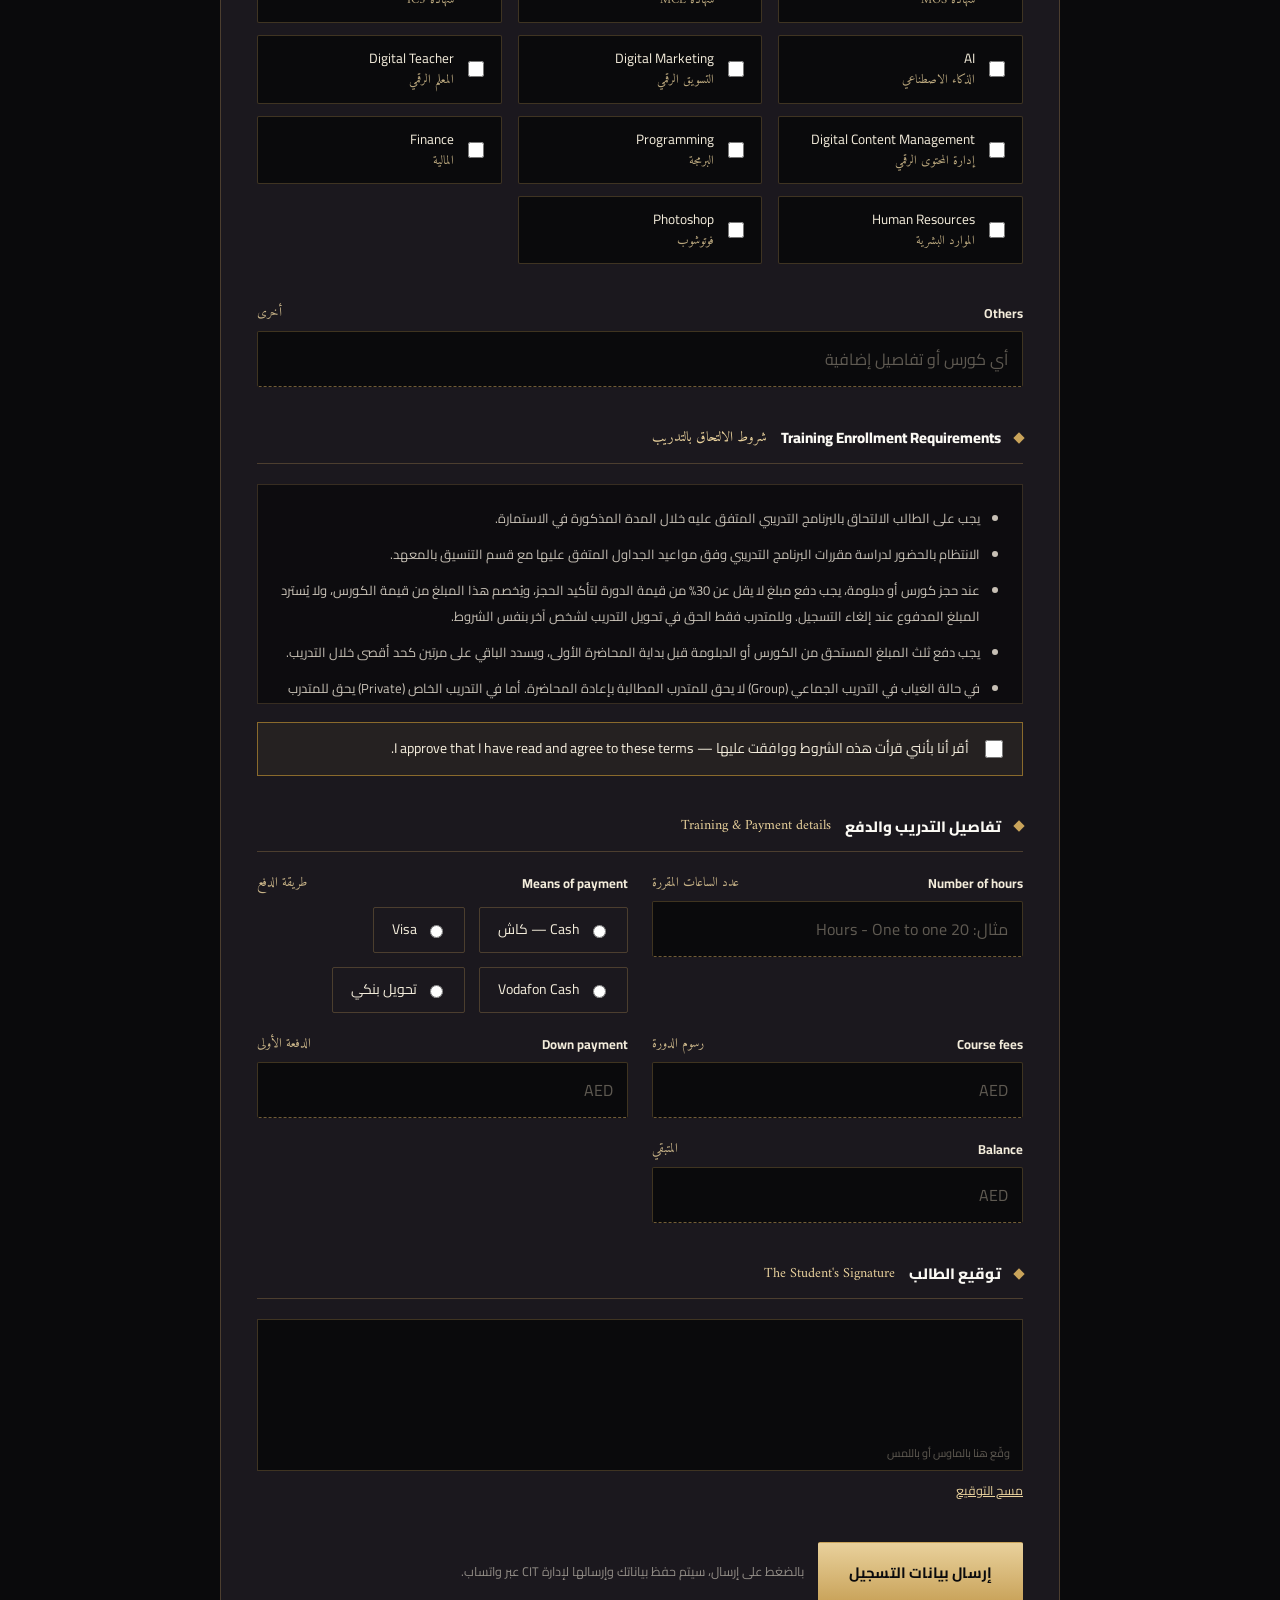
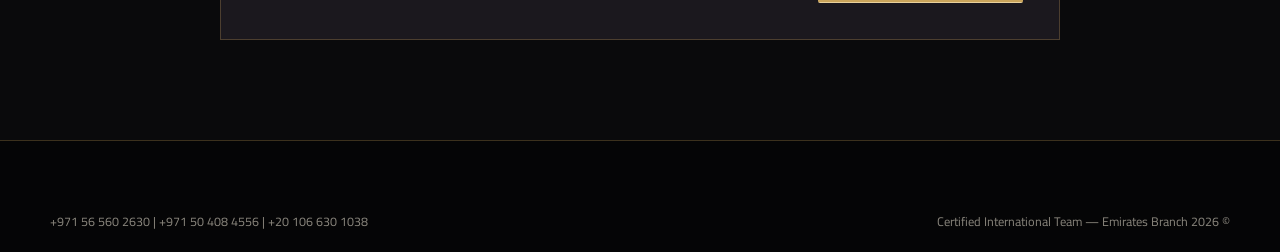
<file: form.html>
<!DOCTYPE html>
<html lang="ar" dir="rtl">
<head>
<meta charset="UTF-8">
<meta name="viewport" content="width=device-width, initial-scale=1.0">
<title>استمارة تسجيل — CIT Registration Form</title>
<link rel="stylesheet" href="style.css">
<link rel="icon" type="image/jpeg" href="logo.jpg">
<link rel="apple-touch-icon" href="logo.jpg">
<script>
  (function(){
    try{
      var theme = localStorage.getItem('cit_theme') || 'dark';
      document.documentElement.setAttribute('data-theme', theme);
      var lang = localStorage.getItem('cit_lang') || 'ar';
      document.documentElement.setAttribute('lang', lang === 'ar' ? 'ar' : 'en');
      document.documentElement.setAttribute('dir', lang === 'ar' ? 'rtl' : 'ltr');
    }catch(e){}
  })();
</script>
</head>
<body>

<header class="site-header">
  <div class="container nav-row">
    <a href="index.html" class="brand">
      <img src="logo.jpg" alt="CIT logo" class="brand-mark">
      <span class="brand-text">
        <span class="en">Certified International Team</span>
        <span class="ar">الفريق الدولي المعتمد — فرع الإمارات</span>
      </span>
    </a>
    <nav class="main-nav">
      <ul>
        <li><a href="index.html" data-i18n="navHome">الرئيسية</a></li>
        <li><a href="index.html#courses" data-i18n="navCourses">الكورسات</a></li>
      </ul>
    </nav>
    <div class="nav-controls">
      <button class="ctrl-btn lang-btn" type="button" aria-label="Switch language">
        <span class="lang-label">EN</span>
      </button>
      <button class="ctrl-btn theme-btn" type="button" aria-label="Toggle dark / light mode">
        <svg class="icon-moon" viewBox="0 0 24 24"><path d="M12 3a9 9 0 1 0 9 9c0-.46-.04-.92-.1-1.36a5.4 5.4 0 0 1-7.54-7.54A9 9 0 0 0 12 3z"/></svg>
        <svg class="icon-sun" viewBox="0 0 24 24"><path d="M12 4V2m0 20v-2M4.9 4.9 3.5 3.5m17 17-1.4-1.4M4 12H2m20 0h-2M4.9 19.1 3.5 20.5m17-17-1.4 1.4M12 7a5 5 0 1 0 0 10 5 5 0 0 0 0-10z"/></svg>
      </button>
    </div>
    <a href="index.html#contact" class="btn nav-cta" data-i18n="navContactCta">تواصل معنا</a>
    <button class="hamburger" aria-label="menu"><span></span><span></span><span></span></button>
  </div>
</header>

<section class="form-shell">
  <div class="container">
    <div class="form-header">
      <div class="fh-eyebrow">Registration Form</div>
      <h1 data-i18n="formTitle">استمارة تسجيل</h1>
      <p data-i18n="formDesc">من فضلك أكمل جميع البيانات المطلوبة بدقة — سيتم التواصل معك لتأكيد التسجيل.</p>
    </div>

    <div class="selected-course-banner" id="selectedCourseBanner" style="display:none;">
      <svg viewBox="0 0 24 24"><path d="M9 16.2 4.8 12l-1.4 1.4L9 19 21 7l-1.4-1.4z"/></svg>
      <span><span data-i18n="bannerPrefix">الكورس المختار:</span> <strong>—</strong> <span data-i18n="bannerSuffix">(يمكنك تعديل أو إضافة كورسات أخرى بالأسفل)</span></span>
    </div>

    <form class="form-card" id="registrationForm" novalidate>
      <div class="form-card-head">
        <img src="logo.jpg" alt="CIT logo" class="fc-mark">
        <span class="fc-title">استمارة تسجيل — Emirates Branch</span>
      </div>

      <div class="form-body">

        <!-- Personal information -->
        <div class="f-section">
          <div class="f-section-title">المعلومات الشخصية <span class="ar-small">Personal information</span></div>
          <div class="f-grid">
            <div class="f-field">
              <label class="f-label">Date <span class="ar">التاريخ</span></label>
              <input type="date" id="f_date" name="date">
            </div>
            <div class="f-field"></div>

            <div class="f-field">
              <label class="f-label">Full name <span class="ar">الإسم الكامل</span></label>
              <input type="text" name="fullName" placeholder="الاسم بالكامل" data-i18n-placeholder="fullNamePH" required>
            </div>
            <div class="f-field">
              <label class="f-label">Mobile number <span class="ar">رقم الموبايل</span></label>
              <input type="tel" name="mobile" placeholder="05xxxxxxxx" required>
            </div>

            <div class="f-field">
              <label class="f-label">Address <span class="ar">العنوان</span></label>
              <input type="text" name="address" placeholder="المدينة - المنطقة - المبنى">
            </div>
            <div class="f-field">
              <label class="f-label">E-mail <span class="ar">البريد الالكتروني</span></label>
              <input type="email" name="email" placeholder="name@email.com" required>
            </div>

            <div class="f-field">
              <label class="f-label">Date of birth <span class="ar">تاريخ الميلاد</span></label>
              <input type="date" name="dob">
            </div>
            <div class="f-field">
              <label class="f-label">Nationality <span class="ar">الجنسية</span></label>
              <input type="text" name="nationality" placeholder="الجنسية">
            </div>
          </div>
        </div>

        <!-- CIT General Levels -->
        <div class="f-section">
          <div class="f-section-title">CIT General Levels <span class="ar-small">الدورات</span></div>
          <div class="check-grid" id="levelsCheckGrid"></div>
        </div>

        <!-- Languages -->
        <div class="f-section">
          <div class="f-section-title">Languages <span class="ar-small">اللغات</span></div>
          <div class="check-grid" id="languagesCheckGrid"></div>
        </div>

        <!-- CIT Computer -->
        <div class="f-section">
          <div class="f-section-title">CIT.Computer <span class="ar-small">كورسات الحاسب الآلي</span></div>
          <div class="check-grid cols-3" id="computerCheckGrid"></div>
        </div>

        <!-- Others -->
        <div class="f-section">
          <div class="f-grid">
            <div class="f-field full">
              <label class="f-label">Others <span class="ar">أخرى</span></label>
              <input type="text" name="others" placeholder="أي كورس أو تفاصيل إضافية">
            </div>
          </div>
        </div>

        <!-- Training requirements -->
        <div class="f-section">
          <div class="f-section-title">Training Enrollment Requirements <span class="ar-small">شروط الالتحاق بالتدريب</span></div>
          <div class="terms-box">
            <ul>
              <li>يجب على الطالب الالتحاق بالبرنامج التدريبي المتفق عليه خلال المدة المذكورة في الاستمارة.</li>
              <li>الانتظام بالحضور لدراسة مقررات البرنامج التدريبي وفق مواعيد الجداول المتفق عليها مع قسم التنسيق بالمعهد.</li>
              <li>عند حجز كورس أو دبلومة، يجب دفع مبلغ لا يقل عن 30% من قيمة الدورة لتأكيد الحجز، ويُخصم هذا المبلغ من قيمة الكورس، ولا يُسترد المبلغ المدفوع عند إلغاء التسجيل. وللمتدرب فقط الحق في تحويل التدريب لشخص آخر بنفس الشروط.</li>
              <li>يجب دفع ثلث المبلغ المستحق من الكورس أو الدبلومة قبل بداية المحاضرة الأولى، ويسدد الباقي على مرتين كحد أقصى خلال التدريب.</li>
              <li>في حالة الغياب في التدريب الجماعي (Group) لا يحق للمتدرب المطالبة بإعادة المحاضرة. أما في التدريب الخاص (Private) يحق للمتدرب الاعتذار عن الحضور مرتين كحد أقصى، بشرط إبلاغ المعهد قبل موعد المحاضرة بـ 4 ساعات على الأقل.</li>
              <li>في حالة الغياب ثلاث مرات لا يحق للمتدرب المطالبة باسترداد أي مبالغ مدفوعة.</li>
              <li>تستطيع الحصول على شهادة التدريب، بشرط الحضور بنسبة لا تقل عن 75% من عدد ساعات التدريب. ويجب أن تكون نسبة النجاح في امتحان الدورة التدريبية بنسبة لا تقل عن 70% لاستخراج الشهادة.</li>
              <li>يلتزم المعهد بتعويض رسوم التسجيل المدفوعة فقط في حالة إخلاله بالالتزامات المتفق عليها.</li>
            </ul>
          </div>
          <div class="agree-row">
            <input type="checkbox" id="f_agree" name="agree" required>
            <label for="f_agree">أقر أنا بأنني قرأت هذه الشروط ووافقت عليها — I approve that I have read and agree to these terms.</label>
          </div>
        </div>

        <!-- Hours / payment -->
        <div class="f-section">
          <div class="f-section-title">تفاصيل التدريب والدفع <span class="ar-small">Training &amp; Payment details</span></div>
          <div class="f-grid">
            <div class="f-field">
              <label class="f-label">Number of hours <span class="ar">عدد الساعات المقررة</span></label>
              <input type="text" name="hours" placeholder="مثال: 20 Hours - One to one">
            </div>
            <div class="f-field">
              <label class="f-label">Means of payment <span class="ar">طريقة الدفع</span></label>
              <div class="radio-row" style="padding-top:6px;">
                <label class="radio-item"><input type="radio" name="payment" value="Cash"><span>Cash — كاش</span></label>
                <label class="radio-item"><input type="radio" name="payment" value="Visa"><span>Visa</span></label>
                <label class="radio-item"><input type="radio" name="payment" value="Vodafon Cash"><span>Vodafon Cash</span></label>
                <label class="radio-item"><input type="radio" name="payment" value="Bank Transfer"><span>تحويل بنكي</span></label>
              </div>
            </div>

            <div class="f-field">
              <label class="f-label">Course fees <span class="ar">رسوم الدورة</span></label>
              <input type="text" name="fees" placeholder="AED">
            </div>
            <div class="f-field">
              <label class="f-label">Down payment <span class="ar">الدفعة الأولى</span></label>
              <input type="text" name="downPayment" placeholder="AED">
            </div>
            <div class="f-field">
              <label class="f-label">Balance <span class="ar">المتبقي</span></label>
              <input type="text" name="balance" placeholder="AED">
            </div>
          </div>
        </div>

        <!-- Signature -->
        <div class="f-section">
          <div class="f-section-title">توقيع الطالب <span class="ar-small">The Student's Signature</span></div>
          <div class="sign-pad-wrap">
            <canvas id="signatureCanvas"></canvas>
            <span class="sign-pad-hint" data-i18n="signHint">وقّع هنا بالماوس أو باللمس</span>
          </div>
          <button type="button" id="clearSignature" class="sign-clear" data-i18n="clearSignature">مسح التوقيع</button>
        </div>

        <div class="form-submit-row">
          <button type="submit" class="btn btn-primary" data-i18n="submitBtn">إرسال بيانات التسجيل</button>
          <span class="form-note" data-i18n="formNote">بالضغط على إرسال، سيتم حفظ بياناتك وإرسالها لإدارة CIT عبر واتساب.</span>
        </div>
        <div class="form-msg" id="formMsg"></div>
      </div>
    </form>
  </div>
</section>

<footer class="site-footer">
  <div class="container footer-bottom" style="border-top:0;">
    <span>© <span class="year-now"></span> Certified International Team — Emirates Branch</span>
    <span class="ltr">+971 56 560 2630 | +971 50 408 4556 | +20 106 630 1038</span>
  </div>
</footer>

<!-- Floating WhatsApp button -->
<a class="wa-float" href="https://chat.whatsapp.com/F27X0nnYdzM5HH4cSkR1bi" target="_blank" rel="noopener" aria-label="WhatsApp">
  <svg viewBox="0 0 32 32"><path d="M16.02 3C9.4 3 4 8.36 4 15c0 2.34.65 4.53 1.78 6.4L4 29l7.78-1.72A11.9 11.9 0 0 0 16.02 27C22.64 27 28 21.64 28 15S22.64 3 16.02 3zm0 21.7c-1.98 0-3.83-.55-5.4-1.5l-.39-.23-4.62 1.02.98-4.5-.25-.4A9.6 9.6 0 0 1 5.4 15c0-5.86 4.77-10.62 10.62-10.62 5.85 0 10.6 4.76 10.6 10.62 0 5.86-4.75 10.62-10.6 10.62zm5.85-7.96c-.32-.16-1.9-.94-2.2-1.04-.29-.1-.5-.16-.72.16-.21.32-.83 1.04-1.02 1.25-.19.21-.37.24-.7.08-.32-.16-1.34-.5-2.55-1.58-.94-.84-1.58-1.87-1.76-2.19-.19-.32-.02-.5.14-.65.14-.14.32-.37.48-.56.16-.19.21-.32.32-.53.1-.21.05-.4-.03-.56-.08-.16-.72-1.75-.99-2.39-.26-.63-.53-.55-.72-.55-.19 0-.4-.02-.61-.02-.21 0-.56.08-.85.4-.29.32-1.12 1.1-1.12 2.68 0 1.58 1.15 3.1 1.31 3.32.16.21 2.26 3.44 5.47 4.83.76.33 1.36.53 1.82.68.77.24 1.46.21 2.02.13.62-.09 1.9-.78 2.17-1.53.27-.75.27-1.4.19-1.53-.08-.13-.29-.21-.61-.37z"/></svg>
</a>

<script src="app.js"></script>
</body>
</html>
</file>
<file: style.css>
@import url('https://fonts.googleapis.com/css2?family=Cairo:wght@300;400;500;600;700;800;900&family=Amiri:ital,wght@0,400;0,700;1,400&family=Playfair+Display:ital,wght@0,600;0,700;1,500&display=swap');

:root{
  --cit-black:#0a0a0c;
  --cit-charcoal:#151318;
  --cit-panel:#1b181e;
  --cit-panel-2:#211d24;
  --cit-gold:#c9a35a;
  --cit-gold-light:#e9d19c;
  --cit-gold-deep:#8a6a2c;
  --cit-cream:#f3ecdb;
  --cit-white:#fbf9f4;
  --cit-line: rgba(201,163,90,.28);
  --cit-line-strong: rgba(201,163,90,.55);
  --shadow-gold: 0 0 0 1px var(--cit-line), 0 18px 40px -20px rgba(0,0,0,.7);
  --radius: 4px;
  --header-h: 76px;
}

/* ---------- Light theme (data-theme="light" on <html>) ---------- */
html[data-theme="light"]{
  --cit-black:#faf7f0;
  --cit-charcoal:#f1ead9;
  --cit-panel:#ffffff;
  --cit-panel-2:#f6f0e3;
  --cit-gold:#a9822f;
  --cit-gold-light:#8a6a2c;
  --cit-gold-deep:#c9a35a;
  --cit-cream:#3a3428;
  --cit-white:#171310;
  --cit-line: rgba(169,130,47,.28);
  --cit-line-strong: rgba(169,130,47,.5);
  --shadow-gold: 0 0 0 1px var(--cit-line), 0 18px 40px -20px rgba(80,60,10,.18);
}
html[data-theme="light"] .brand-text .en,
html[data-theme="light"] .fc-title,
html[data-theme="light"] .form-card-head .fc-title{color:var(--cit-gold-light);}
html[data-theme="light"] header.site-header{background:rgba(250,247,240,.9);}
html[data-theme="light"] .about-media img{filter:grayscale(5%) contrast(1.02);}
html[data-theme="light"] .btn-primary{color:#fff;}
html[data-theme="light"] ::selection{background:var(--cit-gold);color:#fff;}

*{box-sizing:border-box;}
html{scroll-behavior:smooth;}
body{
  margin:0;
  background:var(--cit-black);
  color:var(--cit-white);
  font-family:'Cairo', 'Segoe UI', sans-serif;
  direction:rtl;
  line-height:1.7;
  -webkit-font-smoothing:antialiased;
  transition:background-color .35s ease, color .35s ease;
  width:100%;
  min-width:0;
  overflow-x:hidden;
}
[dir="ltr"], .ltr{direction:ltr;}
a{color:inherit;text-decoration:none;}
img{max-width:100%;display:block;}
button{font-family:inherit;cursor:pointer;}
::selection{background:var(--cit-gold);color:var(--cit-black);}
.topbar,header.site-header,.form-card,.course-card,.req-card,.contact-panel,
.admin-login,.astat,.admin-table-wrap,.modal-box,.check-item,.radio-item,
.sign-pad-wrap,.f-field input,.f-field textarea,.admin-login input,.terms-box,
.agree-row,footer.site-footer{
  transition:background-color .3s ease, border-color .3s ease, color .3s ease;
}

.container{
  max-width:1180px;
  width:100%;
  margin:0 auto;
  padding:0 28px;
}

/* ---------- Seal / signature motif ---------- */
.seal{
  display:inline-block;
  width:1em;height:1em;
  vertical-align:middle;
}
.bg-seals{
  position:absolute;
  inset:0;
  overflow:hidden;
  pointer-events:none;
  z-index:0;
}
.bg-seals svg{position:absolute;opacity:.5;}

/* ---------- Top bar ---------- */
.topbar{
  background:var(--cit-black);
  border-bottom:1px solid var(--cit-line);
  font-size:13px;
  color:var(--cit-gold-light);
  letter-spacing:.02em;
}
.topbar .container{
  display:flex;
  justify-content:space-between;
  align-items:center;
  padding-top:9px;
  padding-bottom:9px;
  flex-wrap:wrap;
  gap:8px;
}
.topbar .tb-item{display:flex;align-items:center;gap:7px;opacity:.9;}
.topbar .tb-item svg{width:14px;height:14px;fill:var(--cit-gold);flex-shrink:0;}

/* ---------- Header / nav ---------- */
header.site-header{
  position:sticky; top:0; z-index:50;
  background:rgba(10,10,12,.86);
  backdrop-filter:blur(10px);
  border-bottom:1px solid var(--cit-line);
}
.nav-row{
  position:relative;
  display:flex;
  align-items:center;
  justify-content:space-between;
  padding:14px 0;
  gap:12px;
  flex-wrap:wrap;
}
.brand{
  display:flex; align-items:center; gap:12px;
  min-width:0;
}
.brand-mark{
  width:46px;height:46px;flex-shrink:0;
  border-radius:50%;object-fit:cover;
  border:1.5px solid #c9a35a;background:#0d0d0d;
}
.brand-text{min-width:0;}
.brand-text .en{
  font-family:'Playfair Display', serif;
  font-weight:700;
  font-size:20px;
  letter-spacing:.06em;
  color:var(--cit-gold-light);
  line-height:1.1;
  white-space:nowrap;
}
.brand-text .ar{
  font-family:'Amiri', serif;
  font-size:13px;
  color:var(--cit-cream);
  opacity:.75;
  letter-spacing:.01em;
  white-space:nowrap;
}
nav.main-nav ul{
  display:flex; gap:30px; list-style:none; margin:0; padding:0;
}
nav.main-nav a{
  font-size:15px; font-weight:600; color:var(--cit-cream);
  position:relative; padding:6px 2px; transition:color .2s;
}
nav.main-nav a:hover{color:var(--cit-gold-light);}
nav.main-nav a::after{
  content:'';
  position:absolute; inset-inline-end:0; bottom:0; height:1px; width:0;
  background:var(--cit-gold);
  transition:width .25s ease;
}
nav.main-nav a:hover::after{width:100%;}
.nav-cta{
  border:1px solid var(--cit-gold);
  color:var(--cit-gold-light) !important;
  padding:9px 20px;
  border-radius:2px;
  font-size:14px !important;
  font-weight:700 !important;
  white-space:nowrap;
}
.nav-cta:hover{background:var(--cit-gold);color:var(--cit-black) !important;}
.hamburger{display:none;background:none;border:0;padding:6px;flex-shrink:0;}
.hamburger span{display:block;width:24px;height:2px;background:var(--cit-gold);margin:5px 0;transition:transform .25s ease, opacity .25s ease;}
.hamburger.open span:nth-child(1){transform:translateY(7px) rotate(45deg);}
.hamburger.open span:nth-child(2){opacity:0;}
.hamburger.open span:nth-child(3){transform:translateY(-7px) rotate(-45deg);}

/* ---------- Hero ---------- */
.hero{
  position:relative;
  padding:110px 0 90px;
  overflow:hidden;
  background:
    radial-gradient(ellipse at 85% -10%, rgba(201,163,90,.18), transparent 55%),
    radial-gradient(ellipse at -10% 110%, rgba(201,163,90,.10), transparent 50%),
    var(--cit-black);
  border-bottom:1px solid var(--cit-line);
}
.hero .container{position:relative;z-index:2;}
.hero-eyebrow{
  display:inline-flex;align-items:center;gap:10px;
  font-size:13px;letter-spacing:.18em;
  color:var(--cit-gold);
  text-transform:uppercase;
  margin-bottom:22px;
}
.hero-eyebrow::before{content:'';width:34px;height:1px;background:var(--cit-gold);flex-shrink:0;}
h1.hero-title{
  font-family:'Playfair Display','Amiri',serif;
  font-weight:700;
  font-size:clamp(28px,5vw,58px);
  line-height:1.25;
  margin:0 0 22px;
  color:var(--cit-white);
  max-width:820px;
}
h1.hero-title em{
  font-style:normal;
  color:var(--cit-gold-light);
}
.hero-sub{
  font-size:18px;
  color:var(--cit-cream);
  opacity:.82;
  max-width:620px;
  margin:0 0 38px;
}
.hero-actions{display:flex;gap:16px;flex-wrap:wrap;}
.btn{
  display:inline-flex;align-items:center;justify-content:center;gap:10px;
  padding:15px 30px;
  font-size:15px; font-weight:700;
  border-radius:2px;
  border:1px solid transparent;
  transition:all .22s ease;
  letter-spacing:.01em;
}
.btn-primary{
  background:linear-gradient(180deg,var(--cit-gold-light),var(--cit-gold));
  color:var(--cit-black);
}
.btn-primary:hover{transform:translateY(-2px);box-shadow:0 14px 30px -12px rgba(201,163,90,.55);}
.btn-outline{
  border-color:var(--cit-line-strong);
  color:var(--cit-cream);
}
.btn-outline:hover{border-color:var(--cit-gold);color:var(--cit-gold-light);}
.btn-sm{padding:10px 18px;font-size:13px;}
.btn-block{width:100%;justify-content:center;}

.hero-stats{
  display:grid;
  grid-template-columns:repeat(4,1fr);
  gap:1px;
  background:var(--cit-line);
  margin-top:64px;
  border:1px solid var(--cit-line);
}
.hero-stats div{
  background:var(--cit-black);
  padding:22px 18px;
  text-align:center;
  min-width:0;
}
.hero-stats .num{
  font-family:'Playfair Display',serif;
  font-size:30px;color:var(--cit-gold-light);font-weight:700;
}
.hero-stats .lbl{font-size:12.5px;color:var(--cit-cream);opacity:.7;margin-top:4px;}

/* ---------- Section shells ---------- */
section{padding:86px 0;position:relative;}
.section-alt{background:var(--cit-charcoal);border-top:1px solid var(--cit-line);border-bottom:1px solid var(--cit-line);}
.section-head{text-align:center;max-width:680px;margin:0 auto 54px;}
.section-eyebrow{
  font-size:12.5px;letter-spacing:.2em;text-transform:uppercase;
  color:var(--cit-gold);margin-bottom:14px;display:flex;align-items:center;justify-content:center;gap:12px;
}
.section-eyebrow::before,.section-eyebrow::after{content:'';width:28px;height:1px;background:var(--cit-gold-deep);}
h2.section-title{
  font-family:'Playfair Display','Amiri',serif;
  font-size:clamp(24px,3.4vw,38px);
  margin:0 0 14px;color:var(--cit-white);font-weight:700;
}
.section-desc{color:var(--cit-cream);opacity:.75;font-size:16px;}

/* ---------- About ---------- */
.about-grid{
  display:grid;grid-template-columns:1fr 1fr;gap:60px;align-items:center;
}
.about-media{
  position:relative;
  aspect-ratio:4/5;
  border:1px solid var(--cit-line);
  background:var(--cit-panel);
  overflow:hidden;
}
.about-media img{width:100%;height:100%;object-fit:cover;filter:grayscale(15%) contrast(1.05);}
.about-media .frame{
  position:absolute;inset:14px;border:1px solid var(--cit-line-strong);pointer-events:none;
}
.about-copy h3{
  font-family:'Amiri',serif;font-size:22px;color:var(--cit-gold-light);margin:0 0 16px;font-weight:700;
}
.about-copy p{color:var(--cit-cream);opacity:.85;margin:0 0 16px;}
.about-list{list-style:none;padding:0;margin:26px 0 0;display:grid;gap:14px;}
.about-list li{display:flex;gap:12px;align-items:flex-start;font-size:15px;color:var(--cit-cream);}
.about-list svg{width:20px;height:20px;flex-shrink:0;fill:var(--cit-gold);margin-top:2px;}

/* ---------- Course groups / cards ---------- */
.course-tabs{
  display:flex;justify-content:center;gap:10px;margin-bottom:44px;flex-wrap:wrap;
}
.course-tab{
  padding:10px 22px;font-size:14px;font-weight:700;
  border:1px solid var(--cit-line);color:var(--cit-cream);
  background:transparent;border-radius:2px;transition:all .2s;
}
.course-tab.active,.course-tab:hover{
  background:var(--cit-gold);border-color:var(--cit-gold);color:var(--cit-black);
}
.course-group{display:none;}
.course-group.active{display:block;animation:fadein .35s ease;}
@keyframes fadein{from{opacity:0;transform:translateY(6px);}to{opacity:1;transform:none;}}
.course-grid{
  display:grid;grid-template-columns:repeat(auto-fill,minmax(250px,1fr));gap:18px;
}
.course-card{
  background:var(--cit-panel);
  border:1px solid var(--cit-line);
  padding:26px 22px;
  border-radius:2px;
  position:relative;
  transition:border-color .2s, transform .2s;
  min-width:0;
}
.course-card:hover{border-color:var(--cit-gold);transform:translateY(-3px);}
.course-card .cc-top{display:flex;justify-content:space-between;align-items:flex-start;margin-bottom:16px;}
.course-card .cc-icon{
  width:38px;height:38px;border:1px solid var(--cit-line-strong);
  display:flex;align-items:center;justify-content:center;border-radius:50%;
  flex-shrink:0;
}
.course-card .cc-icon svg{width:18px;height:18px;fill:var(--cit-gold);}
.course-card .cc-code{
  font-family:'Playfair Display',serif;font-size:12px;letter-spacing:.1em;
  color:var(--cit-gold-deep);text-transform:uppercase;
}
.course-card h4{
  margin:0 0 8px;font-size:18px;color:var(--cit-white);font-weight:700;
}
.course-card p.cc-sub{
  margin:0 0 20px;font-size:13.5px;color:var(--cit-cream);opacity:.65;min-height:20px;
}
.course-card .cc-register{
  display:flex;align-items:center;justify-content:space-between;
  border-top:1px dashed var(--cit-line);padding-top:16px;
  font-size:14px;font-weight:700;color:var(--cit-gold-light);
}
.course-card .cc-register svg{width:15px;height:15px;fill:currentColor;transform:scaleX(-1);flex-shrink:0;}
[dir="ltr"] .course-card .cc-register svg{transform:none;}

/* ---------- Requirements / process ---------- */
.req-grid{display:grid;grid-template-columns:repeat(3,1fr);gap:24px;}
.req-card{
  background:var(--cit-panel);border:1px solid var(--cit-line);padding:28px 24px;
  min-width:0;
}
.req-card .req-num{
  font-family:'Playfair Display',serif;color:var(--cit-gold);font-size:26px;font-weight:700;margin-bottom:12px;
}
.req-card h4{margin:0 0 10px;font-size:16px;color:var(--cit-white);}
.req-card p{margin:0;font-size:14px;color:var(--cit-cream);opacity:.75;}

/* ---------- Contact ---------- */
.contact-grid{display:grid;grid-template-columns:1.1fr .9fr;gap:50px;}
.contact-item{
  display:flex;gap:16px;padding:20px 0;border-bottom:1px solid var(--cit-line);
}
.contact-item:last-child{border-bottom:0;}
.contact-item .ci-icon{
  width:44px;height:44px;border:1px solid var(--cit-line-strong);border-radius:50%;
  display:flex;align-items:center;justify-content:center;flex-shrink:0;
}
.contact-item .ci-icon svg{width:20px;height:20px;fill:var(--cit-gold);}
.contact-item h5{margin:0 0 4px;font-size:14px;color:var(--cit-gold-light);}
.contact-item p{margin:0;color:var(--cit-cream);font-size:15px;overflow-wrap:anywhere;}
.contact-panel{
  background:var(--cit-panel);border:1px solid var(--cit-line);padding:34px;
  min-width:0;
}
.contact-panel h3{font-family:'Amiri',serif;color:var(--cit-gold-light);margin:0 0 10px;font-size:20px;}
.contact-panel p{color:var(--cit-cream);opacity:.8;font-size:14px;margin:0 0 22px;}

/* ---------- Footer ---------- */
footer.site-footer{
  background:#050506;border-top:1px solid var(--cit-line);padding:50px 0 0;
}
.footer-top{
  display:grid;grid-template-columns:1.3fr 1fr 1fr;gap:40px;padding-bottom:44px;
}
.footer-brand p{color:var(--cit-cream);opacity:.65;font-size:14px;margin:14px 0 0;max-width:300px;}
.footer-col h5{color:var(--cit-gold-light);font-size:14px;margin:0 0 16px;letter-spacing:.05em;}
.footer-col ul{list-style:none;padding:0;margin:0;display:grid;gap:10px;}
.footer-col a{color:var(--cit-cream);opacity:.75;font-size:14px;}
.footer-col a:hover{color:var(--cit-gold-light);opacity:1;}
.footer-bottom{
  border-top:1px solid var(--cit-line);padding:20px 0;
  display:flex;justify-content:space-between;align-items:center;flex-wrap:wrap;gap:10px;
  font-size:12.5px;color:var(--cit-cream);opacity:.55;
}

/* ---------- FORM PAGE ---------- */
.form-shell{padding:60px 0 100px;}
.form-header{
  text-align:center;margin-bottom:40px;
}
.form-header .fh-eyebrow{color:var(--cit-gold);font-size:13px;letter-spacing:.15em;text-transform:uppercase;margin-bottom:10px;}
.form-header h1{font-family:'Playfair Display','Amiri',serif;font-size:clamp(24px,4vw,36px);margin:0 0 8px;}
.form-header p{color:var(--cit-cream);opacity:.7;font-size:14px;}

.selected-course-banner{
  max-width:840px;margin:0 auto 34px;
  border:1px solid var(--cit-gold);background:rgba(201,163,90,.08);
  padding:16px 22px;display:flex;align-items:center;gap:14px;flex-wrap:wrap;
}
.selected-course-banner svg{width:22px;height:22px;fill:var(--cit-gold);flex-shrink:0;}
.selected-course-banner strong{color:var(--cit-gold-light);}

.form-card{
  max-width:840px;margin:0 auto;
  background:var(--cit-panel);
  border:1px solid var(--cit-line);
  width:100%;
}
.form-card-head{
  background:var(--cit-black);
  padding:20px 34px;
  border-bottom:1px solid var(--cit-line);
  display:flex;justify-content:space-between;align-items:center;
  flex-wrap:wrap;gap:10px;
}
.form-card-head .fc-mark{width:32px;height:32px;border-radius:50%;object-fit:cover;border:1.5px solid #c9a35a;background:#0d0d0d;flex-shrink:0;}
.form-card-head .fc-title{font-family:'Playfair Display',serif;color:var(--cit-gold-light);font-size:15px;letter-spacing:.05em;}
.form-body{padding:36px;}

.f-section{margin-bottom:38px;}
.f-section:last-child{margin-bottom:0;}
.f-section-title{
  display:flex;align-items:center;gap:14px;
  font-size:15px;font-weight:800;color:var(--cit-white);
  margin-bottom:20px;padding-bottom:12px;border-bottom:1px solid var(--cit-line);
  flex-wrap:wrap;
}
.f-section-title .ar-small{font-family:'Amiri',serif;color:var(--cit-gold-light);font-weight:400;font-size:14px;}
.f-section-title::before{
  content:'';width:8px;height:8px;background:var(--cit-gold);transform:rotate(45deg);flex-shrink:0;
}

.f-grid{display:grid;grid-template-columns:1fr 1fr;gap:20px 24px;}
.f-field{display:flex;flex-direction:column;gap:7px;min-width:0;}
.f-field.full{grid-column:1/-1;}
.f-label{
  font-size:13px;font-weight:700;color:var(--cit-cream);display:flex;justify-content:space-between;flex-wrap:wrap;gap:4px;
}
.f-label .ar{font-family:'Amiri',serif;font-weight:400;color:var(--cit-gold-light);opacity:.85;font-size:13px;}
.f-field input[type=text],
.f-field input[type=email],
.f-field input[type=tel],
.f-field input[type=date],
.f-field input[type=number],
.f-field textarea{
  background:var(--cit-black);
  border:1px solid var(--cit-line);
  border-bottom:1px dashed var(--cit-line-strong);
  color:var(--cit-white);
  padding:12px 14px;
  font-family:inherit;font-size:16px;
  border-radius:2px;
  transition:border-color .2s;
  width:100%;
  max-width:100%;
}
.f-field textarea{resize:vertical;min-height:70px;}
.f-field input:focus,.f-field textarea:focus{
  outline:none;border-color:var(--cit-gold);
}
.f-field input::placeholder,.f-field textarea::placeholder{color:#5f5a52;}

.check-grid{
  display:grid;grid-template-columns:repeat(4,1fr);gap:12px 16px;
}
.check-grid.cols-3{grid-template-columns:repeat(3,1fr);}
.check-item{
  display:flex;align-items:center;gap:10px;
  background:var(--cit-black);border:1px solid var(--cit-line);
  padding:11px 14px;border-radius:2px;cursor:pointer;transition:all .18s;
  min-width:0;
}
.check-item:hover{border-color:var(--cit-line-strong);}
.check-item input{accent-color:var(--cit-gold);width:16px;height:16px;flex-shrink:0;cursor:pointer;}
.check-item span{font-size:13.5px;color:var(--cit-cream);overflow-wrap:anywhere;}
.check-item span small{display:block;font-family:'Amiri',serif;color:var(--cit-gold-light);opacity:.8;font-size:12.5px;}
.check-item.checked{border-color:var(--cit-gold);background:rgba(201,163,90,.08);}

.terms-box{
  background:var(--cit-black);border:1px solid var(--cit-line);
  padding:20px 22px;max-height:220px;overflow-y:auto;
  font-size:13px;color:var(--cit-cream);opacity:.8;line-height:2;
}
.terms-box ul{margin:0;padding-inline-start:20px;}
.terms-box li{margin-bottom:10px;}
.agree-row{
  display:flex;align-items:center;gap:12px;margin-top:18px;
  padding:14px 16px;border:1px solid var(--cit-gold-deep);background:rgba(201,163,90,.06);
  flex-wrap:wrap;
}
.agree-row input{width:18px;height:18px;accent-color:var(--cit-gold);flex-shrink:0;}
.agree-row label{font-size:14px;color:var(--cit-cream);}

.radio-row{display:flex;gap:14px;flex-wrap:wrap;}
.radio-item{
  display:flex;align-items:center;gap:8px;
  border:1px solid var(--cit-line);padding:10px 18px;border-radius:2px;cursor:pointer;
}
.radio-item input{accent-color:var(--cit-gold);}
.radio-item span{font-size:14px;color:var(--cit-cream);}

.sign-pad-wrap{
  border:1px solid var(--cit-line);background:var(--cit-black);position:relative;
  width:100%;
}
.sign-pad-wrap canvas{width:100%;height:150px;display:block;cursor:crosshair;touch-action:none;}
.sign-pad-hint{
  position:absolute;bottom:8px;inset-inline-start:12px;font-size:11px;color:#5f5a52;pointer-events:none;
}
.sign-clear{margin-top:8px;font-size:12.5px;color:var(--cit-gold-light);background:none;border:none;text-decoration:underline;padding:0;}

.form-submit-row{
  margin-top:36px;display:flex;gap:14px;align-items:center;flex-wrap:wrap;
}
.form-note{font-size:12.5px;color:var(--cit-cream);opacity:.55;}
.form-msg{
  margin-top:16px;padding:14px 18px;border-radius:2px;font-size:14px;display:none;
}
.form-msg.show{display:block;}
.form-msg.ok{background:rgba(60,160,90,.12);border:1px solid #3ca05a;color:#a4e3b9;}
.form-msg.err{background:rgba(200,70,70,.12);border:1px solid #c84646;color:#f3b3b3;}

/* ---------- ADMIN PAGE ---------- */
.admin-shell{padding:50px 0 100px;min-height:70vh;}
.admin-login{
  max-width:400px;width:100%;margin:60px auto;
  background:var(--cit-panel);border:1px solid var(--cit-line);padding:40px 34px;text-align:center;
}
.admin-login .fc-mark{width:52px;height:52px;margin:0 auto 18px;border-radius:50%;object-fit:cover;border:1.5px solid #c9a35a;background:#0d0d0d;display:block;}
.admin-login h2{font-family:'Playfair Display',serif;margin:0 0 6px;font-size:22px;}
.admin-login p{color:var(--cit-cream);opacity:.65;font-size:13.5px;margin:0 0 26px;}
.admin-login input{
  width:100%;padding:13px 14px;background:var(--cit-black);border:1px solid var(--cit-line);
  color:var(--cit-white);border-radius:2px;margin-bottom:14px;font-family:inherit;font-size:16px;
}
.admin-login .hint{margin-top:16px;font-size:11.5px;color:#7a7365;line-height:1.7;}

.admin-topline{
  display:flex;justify-content:space-between;align-items:center;margin-bottom:30px;flex-wrap:wrap;gap:14px;
}
.admin-topline h1{font-family:'Playfair Display',serif;font-size:26px;margin:0;}
.admin-stats{display:flex;gap:14px;margin-bottom:30px;flex-wrap:wrap;}
.astat{
  background:var(--cit-panel);border:1px solid var(--cit-line);padding:18px 26px;min-width:140px;
  flex:1 1 140px;
}
.astat .n{font-family:'Playfair Display',serif;font-size:26px;color:var(--cit-gold-light);}
.astat .l{font-size:12px;color:var(--cit-cream);opacity:.65;margin-top:2px;}

.admin-table-wrap{
  background:var(--cit-panel);border:1px solid var(--cit-line);overflow-x:auto;
  -webkit-overflow-scrolling:touch;
}
table.admin-table{width:100%;border-collapse:collapse;min-width:820px;}
.admin-table th{
  text-align:right;font-size:12.5px;letter-spacing:.05em;text-transform:uppercase;
  color:var(--cit-gold);padding:14px 18px;border-bottom:1px solid var(--cit-line);background:var(--cit-black);
  white-space:nowrap;
}
.admin-table td{
  padding:15px 18px;border-bottom:1px solid var(--cit-line);font-size:13.5px;color:var(--cit-cream);vertical-align:top;
}
.admin-table tr:last-child td{border-bottom:0;}
.admin-table tr:hover td{background:rgba(201,163,90,.04);}
.pill{
  display:inline-block;padding:3px 10px;border:1px solid var(--cit-line-strong);border-radius:20px;
  font-size:11.5px;color:var(--cit-gold-light);margin:2px 3px 0 0;
}
.row-actions{display:flex;gap:8px;flex-wrap:wrap;}
.mini-btn{
  border:1px solid var(--cit-line-strong);background:transparent;color:var(--cit-cream);
  font-size:12px;padding:6px 12px;border-radius:2px;
}
.mini-btn.wa{border-color:#3ca05a;color:#a4e3b9;}
.mini-btn.del{border-color:#c84646;color:#f3b3b3;}
.mini-btn:hover{opacity:.8;}
.empty-state{
  text-align:center;padding:70px 20px;color:var(--cit-cream);opacity:.6;
}
.empty-state svg{width:44px;height:44px;fill:var(--cit-gold-deep);margin-bottom:14px;}

/* modal */
.modal-overlay{
  position:fixed;inset:0;background:rgba(0,0,0,.72);display:none;align-items:center;justify-content:center;z-index:100;padding:20px;
}
.modal-overlay.show{display:flex;}
.modal-box{
  background:var(--cit-panel);border:1px solid var(--cit-gold);max-width:560px;width:100%;max-height:82vh;overflow-y:auto;
}
.modal-head{
  padding:20px 26px;border-bottom:1px solid var(--cit-line);display:flex;justify-content:space-between;align-items:center;
  position:sticky;top:0;background:var(--cit-panel);
}
.modal-head h3{margin:0;font-family:'Playfair Display',serif;font-size:18px;color:var(--cit-gold-light);}
.modal-close{background:none;border:none;color:var(--cit-cream);font-size:22px;line-height:1;}
.modal-body{padding:24px 26px;}
.mrow{display:flex;justify-content:space-between;gap:16px;padding:10px 0;border-bottom:1px dashed var(--cit-line);font-size:13.5px;flex-wrap:wrap;}
.mrow span:first-child{color:var(--cit-cream);opacity:.6;}
.mrow span:last-child{color:var(--cit-white);font-weight:600;text-align:end;}
.msign{margin-top:16px;}
.msign img{width:100%;border:1px solid var(--cit-line);background:#000;}

/* ---------- Header utility controls (lang / theme) ---------- */
.nav-controls{
  display:flex;align-items:center;gap:10px;
  flex-shrink:0;
}
.ctrl-btn{
  display:flex;align-items:center;justify-content:center;gap:6px;
  background:transparent;border:1px solid var(--cit-line);
  color:var(--cit-cream);border-radius:20px;
  padding:8px 10px;font-size:12.5px;font-weight:700;letter-spacing:.03em;
  transition:all .2s ease;
}
.ctrl-btn:hover{border-color:var(--cit-gold);color:var(--cit-gold-light);transform:translateY(-1px);}
.lang-btn{min-width:56px;justify-content:center;}
.theme-btn{width:36px;height:36px;padding:0;border-radius:50%;flex-shrink:0;}
.theme-btn svg{width:17px;height:17px;fill:var(--cit-gold);transition:transform .4s ease;}
.theme-btn:hover svg{transform:rotate(25deg);}
.theme-btn .icon-sun{display:none;}
html[data-theme="light"] .theme-btn .icon-moon{display:none;}
html[data-theme="light"] .theme-btn .icon-sun{display:block;}

/* ---------- Floating WhatsApp button ---------- */
.wa-float{
  position:fixed;
  bottom:26px;
  inset-inline-end:26px;
  z-index:80;
  width:60px;height:60px;
  border-radius:50%;
  background:#25D366;
  display:flex;align-items:center;justify-content:center;
  box-shadow:0 10px 26px -8px rgba(37,211,102,.65);
  animation:waPop .5s ease .3s both, waPulse 2.6s ease-in-out 1.2s infinite;
}
.wa-float:hover{transform:scale(1.07);}
.wa-float svg{width:30px;height:30px;fill:#fff;}
@keyframes waPop{from{opacity:0;transform:scale(.4);}to{opacity:1;transform:scale(1);}}
@keyframes waPulse{
  0%,100%{box-shadow:0 10px 26px -8px rgba(37,211,102,.65),0 0 0 0 rgba(37,211,102,.45);}
  50%{box-shadow:0 10px 26px -8px rgba(37,211,102,.65),0 0 0 14px rgba(37,211,102,0);}
}

/* ---------- Social buttons ---------- */
.social-row{display:flex;gap:10px;margin-top:16px;flex-wrap:wrap;}
.social-btn{
  width:38px;height:38px;border-radius:50%;
  border:1px solid var(--cit-line-strong);
  display:flex;align-items:center;justify-content:center;
  transition:all .22s ease;
  flex-shrink:0;
}
.social-btn svg{width:17px;height:17px;fill:var(--cit-cream);transition:fill .22s ease;}
.social-btn:hover{background:var(--cit-gold);border-color:var(--cit-gold);transform:translateY(-3px);}
.social-btn:hover svg{fill:var(--cit-black);}
.footer-col .social-row{margin-top:6px;}

/* ---------- Micro animations ---------- */
@keyframes floatY{0%,100%{transform:translateY(0);}50%{transform:translateY(-8px);}}
.brand-mark{animation:floatY 6s ease-in-out infinite;}
.btn{position:relative;overflow:hidden;}
.btn::after{
  content:'';position:absolute;inset:0;
  background:radial-gradient(circle, rgba(255,255,255,.35) 0%, transparent 60%);
  opacity:0;transform:scale(.4);transition:opacity .4s ease, transform .5s ease;
}
.btn:active::after{opacity:1;transform:scale(1.6);transition:0s;}
.hero-stats div{transition:transform .25s ease, background-color .3s ease;}
.hero-stats div:hover{transform:translateY(-4px);background:var(--cit-panel);}
.contact-item .ci-icon,.social-btn{will-change:transform;}
.reveal.stagger > *{opacity:0;transform:translateY(16px);transition:opacity .55s ease, transform .55s ease;}
.reveal.stagger.in > *{opacity:1;transform:none;}
.reveal.stagger.in > *:nth-child(1){transition-delay:.05s;}
.reveal.stagger.in > *:nth-child(2){transition-delay:.15s;}
.reveal.stagger.in > *:nth-child(3){transition-delay:.25s;}
.reveal.stagger.in > *:nth-child(4){transition-delay:.35s;}

/* ---------- Utilities / responsive ---------- */
.reveal{opacity:0;transform:translateY(18px);transition:opacity .6s ease, transform .6s ease;}
.reveal.in{opacity:1;transform:none;}

/* ============ RESPONSIVE FIXES ============ */

/* Tablets / medium screens */
@media(max-width:1024px){
  .container{padding:0 22px;}
  .about-grid{gap:40px;}
  .req-grid{gap:18px;}
  .contact-grid{gap:32px;}
}

/* Main mobile breakpoint */
@media(max-width:880px){
  nav.main-nav{
    position:absolute;
    top:100%;
    inset-inline:0;
    background:var(--cit-black);
    padding:26px 22px;
    max-height:calc(100vh - 100%);
    max-height:80vh;
    overflow-y:auto;
    z-index:40;
    border-top:1px solid var(--cit-line);
    border-bottom:1px solid var(--cit-line);
    opacity:0;
    visibility:hidden;
    transform:translateY(-8px);
    transition:opacity .25s ease, transform .25s ease, visibility .25s;
  }
  nav.main-nav.open{
    opacity:1;
    visibility:visible;
    transform:translateY(0);
  }
  nav.main-nav ul{flex-direction:column;gap:20px;}
  nav.main-nav .nav-cta{display:inline-flex;margin-top:6px;}
  .hamburger{display:block;}
  section{padding:64px 0;}
  .hero{padding:80px 0 60px;}
  .hero-actions{flex-direction:column;align-items:stretch;}
  .hero-actions .btn{width:100%;}
  .about-grid,.contact-grid{grid-template-columns:1fr;}
  .hero-stats{grid-template-columns:repeat(2,1fr);margin-top:44px;}
  .req-grid{grid-template-columns:1fr;}
  .footer-top{grid-template-columns:1fr;gap:30px;}
  .f-grid{grid-template-columns:1fr;}
  .check-grid{grid-template-columns:repeat(2,1fr);}
  .check-grid.cols-3{grid-template-columns:repeat(2,1fr);}
  .admin-topline{flex-direction:column;align-items:flex-start;}
  .form-body{padding:26px 22px;}
  .form-card-head{padding:16px 22px;}
  .wa-float{width:52px;height:52px;bottom:18px;inset-inline-end:18px;}
  .wa-float svg{width:26px;height:26px;}
  .lang-btn span.lang-full{display:none;}
  .course-grid{grid-template-columns:repeat(auto-fill,minmax(220px,1fr));}
}

/* Small tablets / large phones */
@media(max-width:640px){
  .hero-stats{grid-template-columns:repeat(2,1fr);}
  .hero-stats .num{font-size:24px;}
  .course-grid{grid-template-columns:1fr 1fr;gap:14px;}
  .req-grid{gap:14px;}
  .selected-course-banner{padding:14px 16px;}
}

/* Small phones */
@media(max-width:480px){
  .container{padding:0 16px;}
  .topbar .container{justify-content:center;text-align:center;}
  h1.hero-title{font-size:clamp(24px,7vw,32px);}
  .hero-sub{font-size:15.5px;}
  .hero-stats{grid-template-columns:1fr 1fr;}
  .hero-stats div{padding:16px 10px;}
  .hero-stats .num{font-size:22px;}
  section{padding:50px 0;}
  h2.section-title{font-size:22px;}
  .section-desc{font-size:14.5px;}
  .brand-text .en{font-size:16px;}
  .brand-text .ar{font-size:11px;}
  .brand-mark{width:38px;height:38px;}
  .course-grid{grid-template-columns:1fr;}
  .course-card{padding:20px 18px;}
  .req-card{padding:22px 18px;}
  .contact-panel{padding:22px 18px;}
  .check-grid,.check-grid.cols-3{grid-template-columns:1fr;}
  .form-body{padding:18px 14px;}
  .form-card-head{padding:14px 16px;}
  .admin-login{padding:30px 20px;margin:30px auto;}
  .astat{min-width:100%;flex:1 1 100%;}
  .modal-body{padding:18px 16px;}
  .modal-head{padding:16px 18px;}
  .nav-controls{gap:6px;}
  .ctrl-btn{padding:7px 8px;font-size:11.5px;}
  .form-submit-row{flex-direction:column;align-items:stretch;}
  .form-submit-row .btn{width:100%;}
}

@media(max-width:420px){
  .nav-controls{gap:6px;}
  .ctrl-btn{padding:7px 8px;font-size:11.5px;}
}

/* Landscape phones with short height (nav dropdown fit) */
@media(max-width:880px) and (max-height:480px){
  nav.main-nav{max-height:70vh;}
}

@media(prefers-reduced-motion:reduce){
  *{animation:none !important;transition:none !important;}
}
</file>
